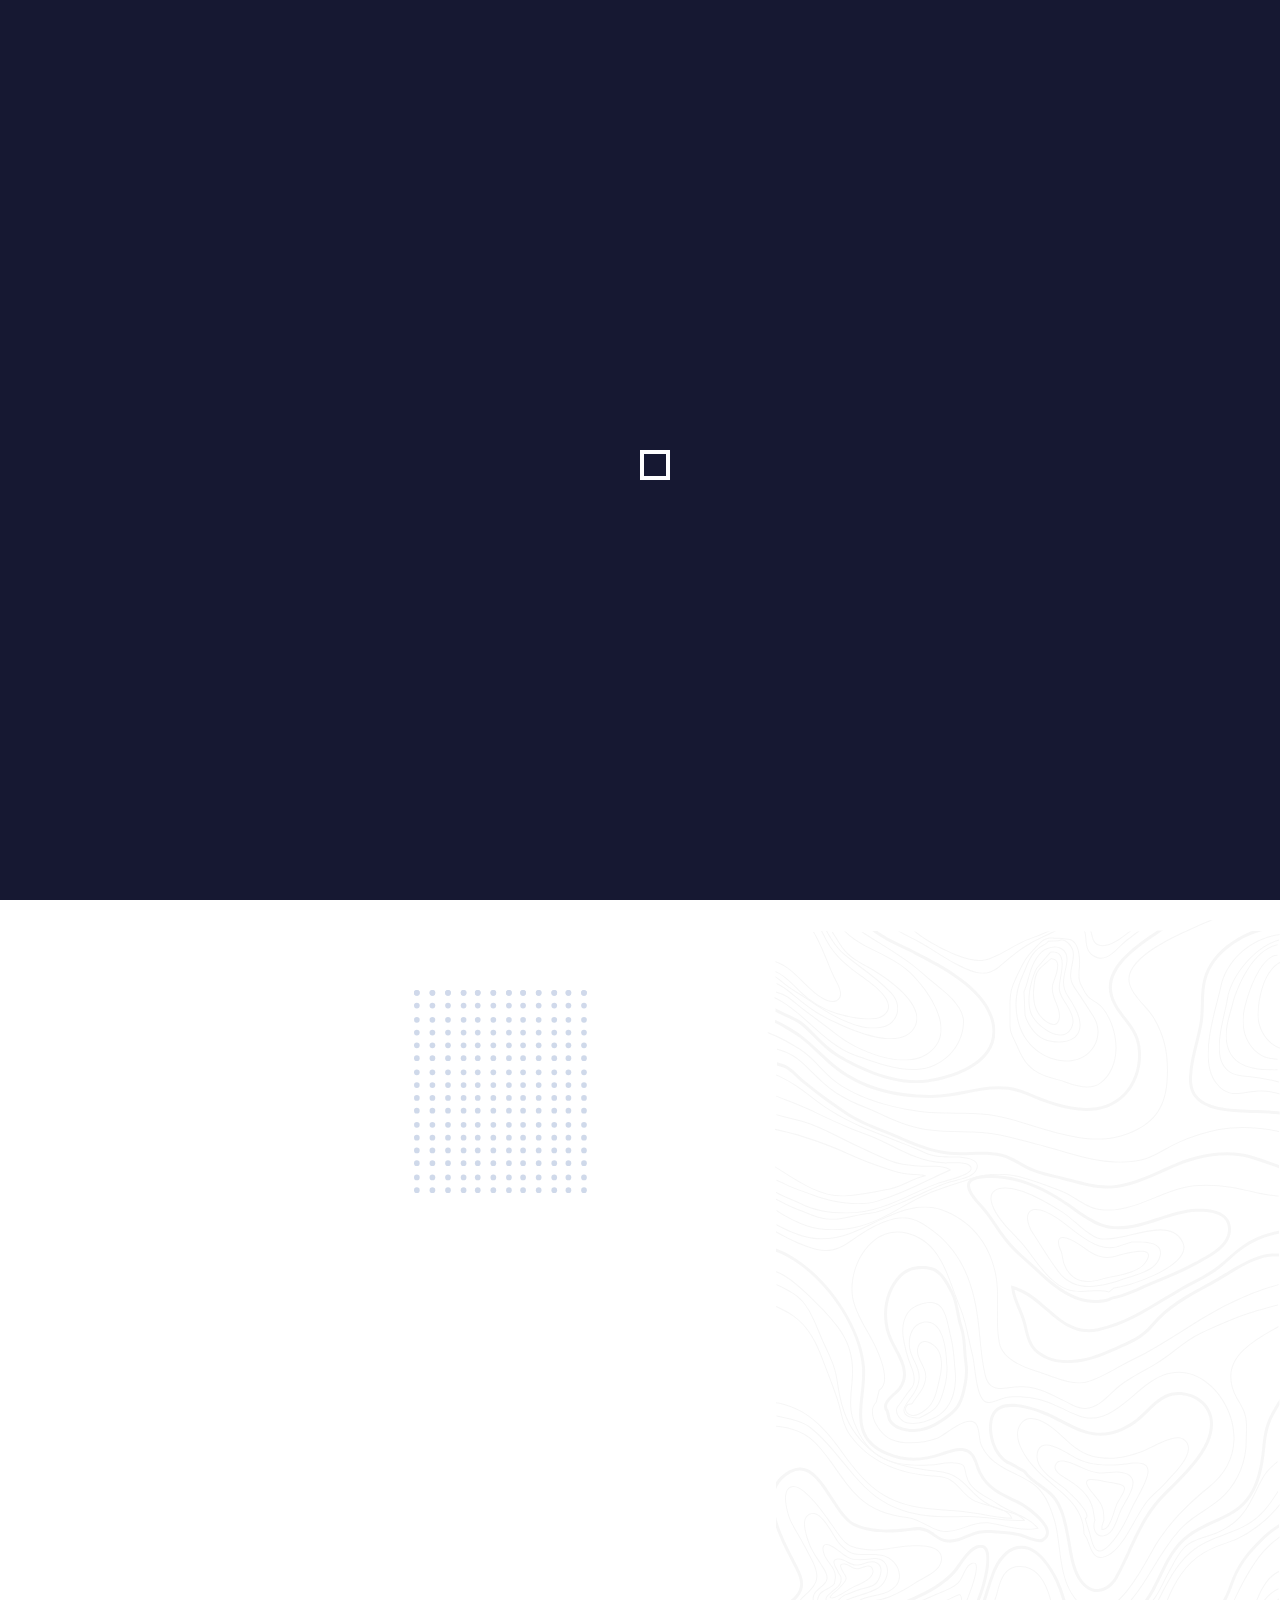
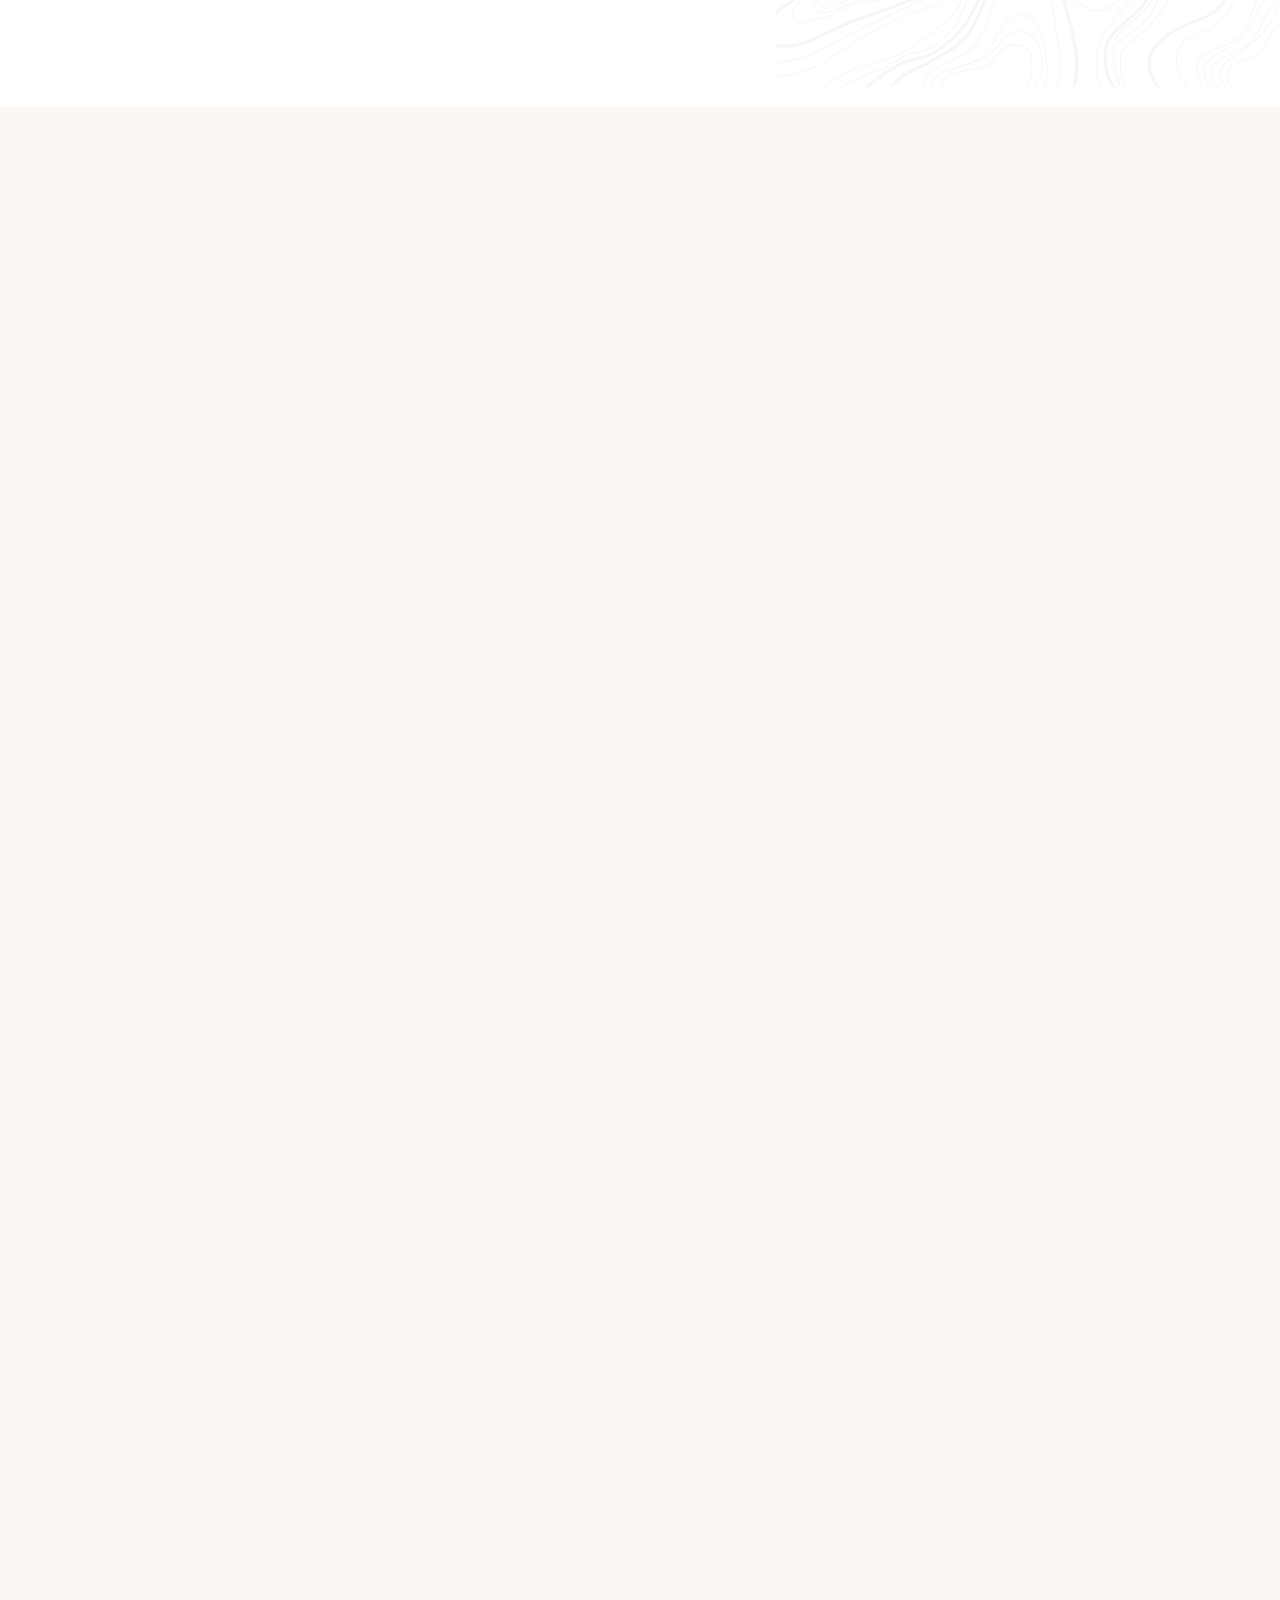
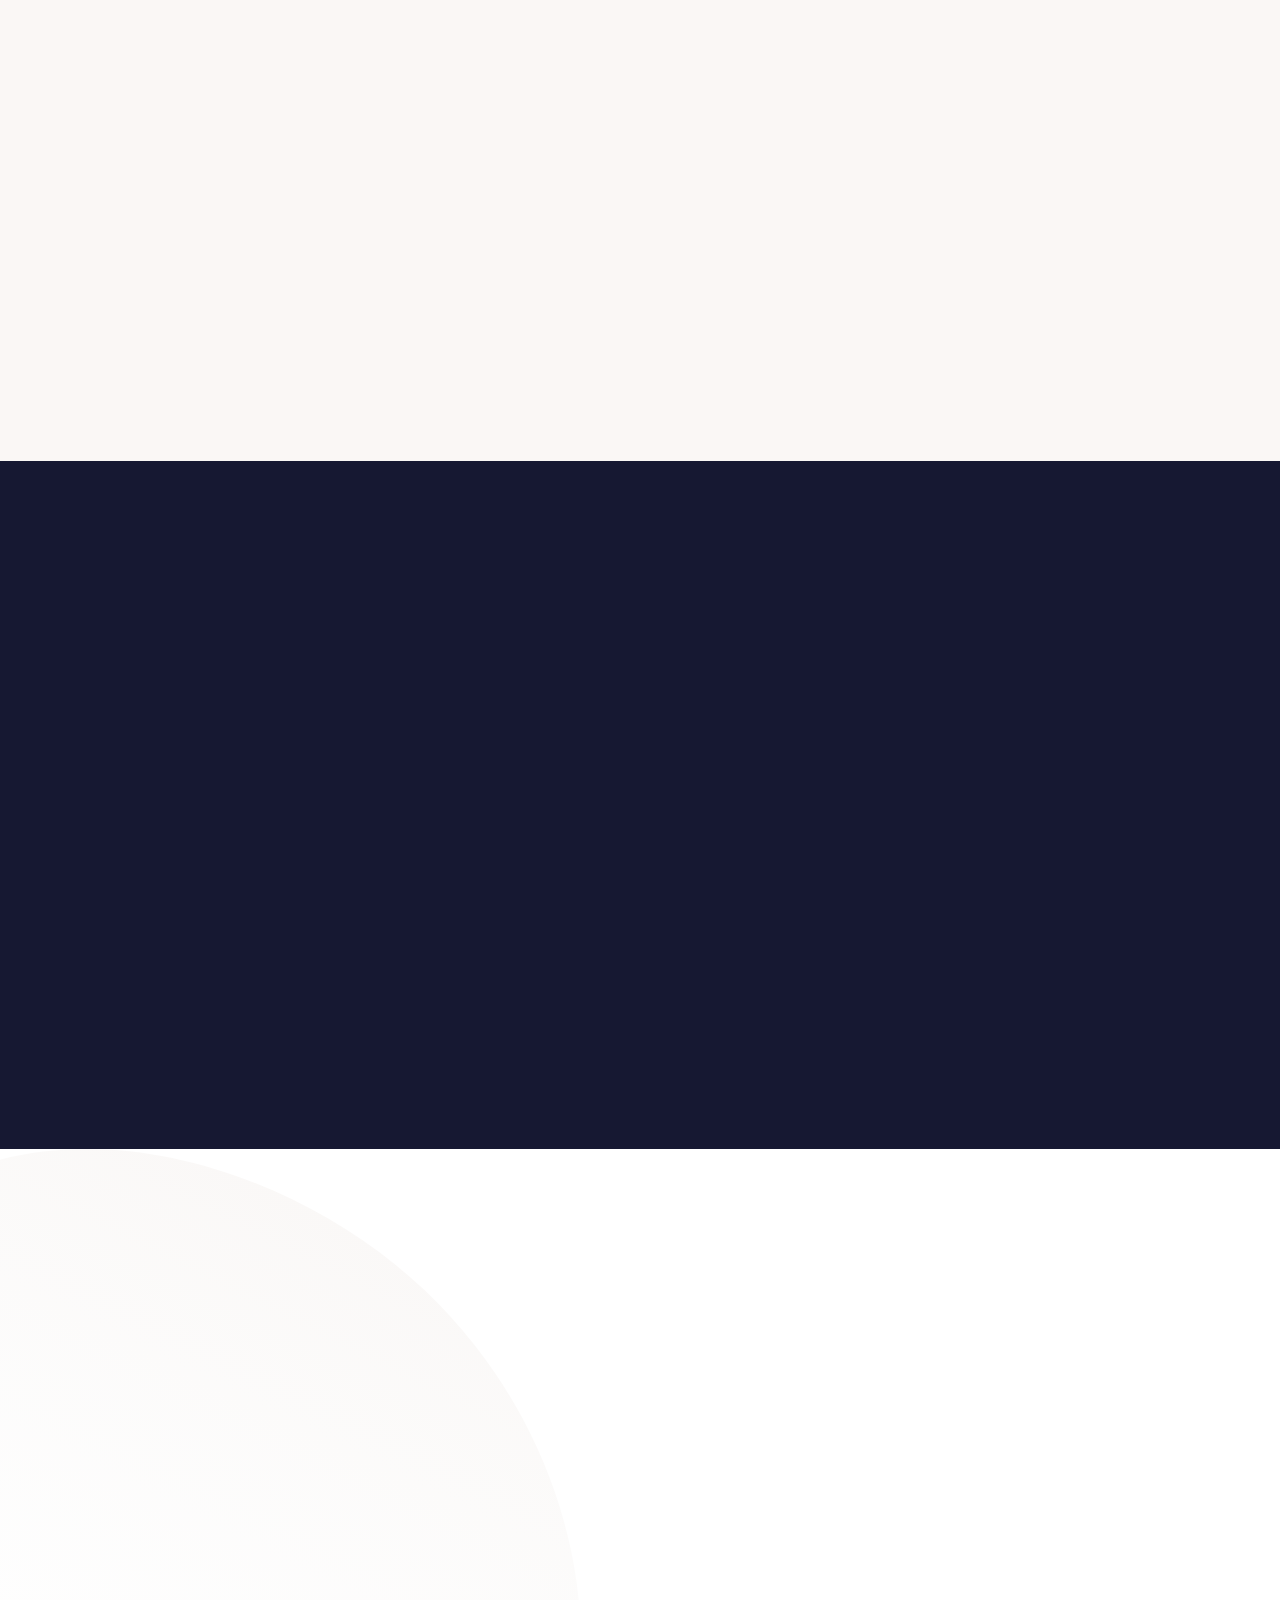
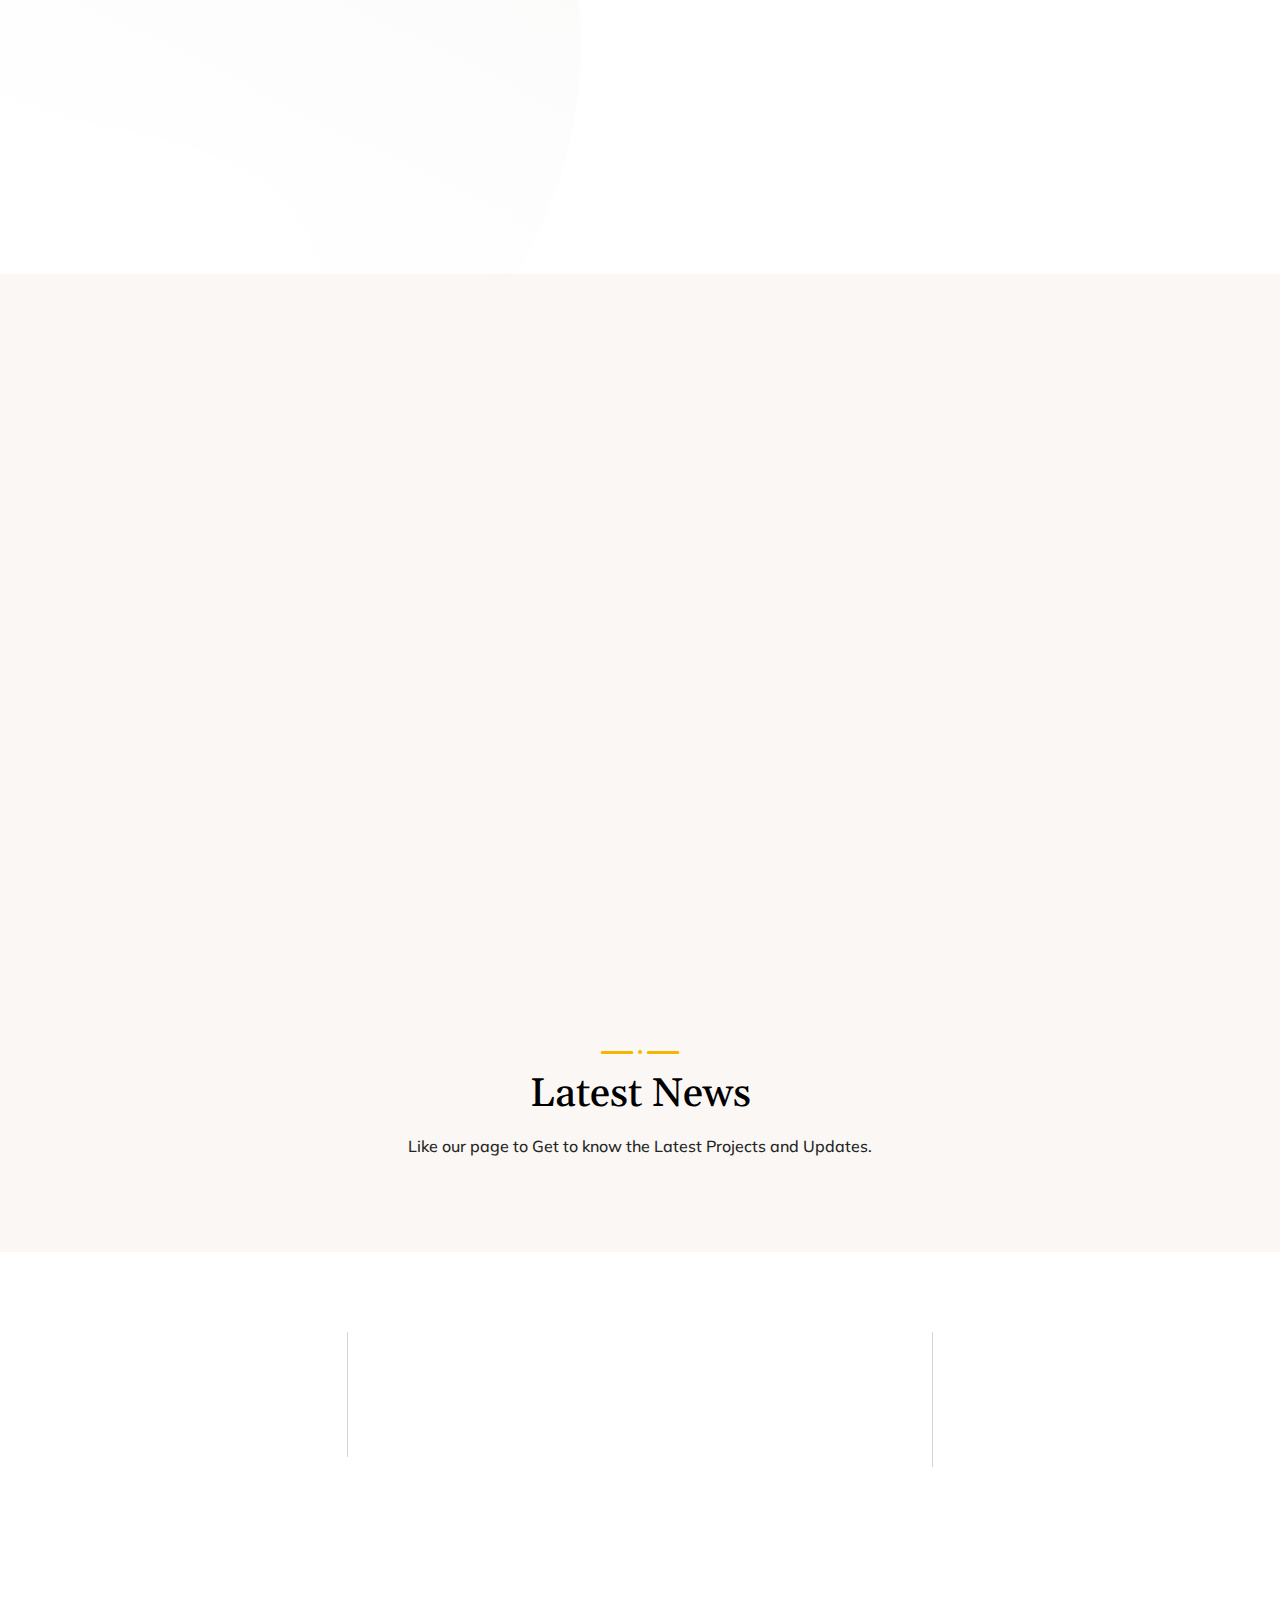
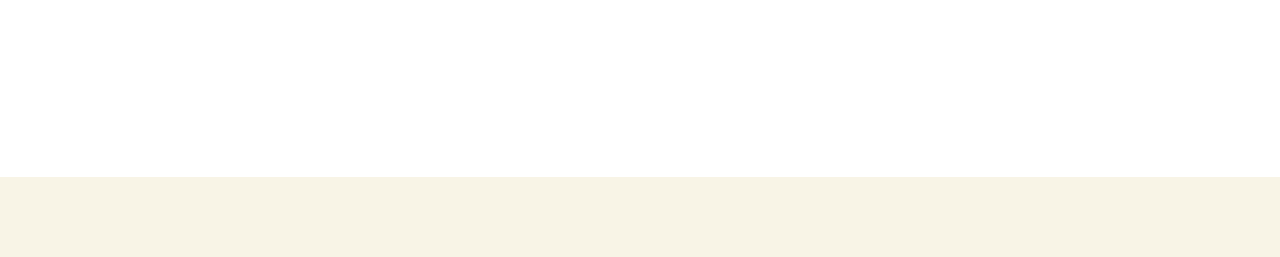
<file: index.html>
<!DOCTYPE html>
<html lang="en-US" class="no-js">
<head>

<meta charset="UTF-8">
<meta http-equiv="X-UA-Compatible" content="IE=edge">

<title>Fornax Home Developers</title>
<meta name="keywords" content="fornax, home developers, design, salem developers, salem home developers, home developrs in salem, home developers in tamilnadu, civil engineers in salem.">
<meta name="description" content="Fornax Home Developers was incorporated to provide a professional and reliable additional design and technical 
resource for Facade contractors and suppliers.">
<meta name="robots" content="INDEX,FOLLOW" />
  
<meta name="title" property="og:title" content="Fornax Home Developers" />
<meta property="og:description" content="Fornax Home Developers was incorporated to provide a professional and reliable additional design and technical 
resource for Facade contractors and suppliers."/>
  
<!-- twitter  -->
<meta name="twitter:card" content="summary_large_image" />
<meta name="twitter:title" content="Fornax Home Developers" />
<meta name="twitter:description" content="Fornax Home Developers was incorporated to provide a professional and reliable additional design and technical 
resource for Facade contractors and suppliers." />
  
<link rel="canonical" href="https://fornaxhomedevelopers.in" />
<meta name="og:url" content="https://fornaxhomedevelopers.in" />


<meta name="author" content="Fornax Home Developers" />
<meta name="keywords" content="Fornax Home Developers">

<meta name="theme-color" content="#03a973">
<!-- Windows Phone --> 
<meta name="msapplication-navbutton-color" content="#03a973">

  <!-- iOS Safari --> 
  <meta name="apple-mobile-web-app-capable" content="yes">
  <meta name="apple-mobile-web-app-status-bar-style" content="#03a973">
  
<!-- Mobile view -->
<meta name="viewport" content="width=device-width, initial-scale=1.0">

<!-- Favicon --> 
<link href="images/fav.png" rel="shortcut icon" type="image/x-icon">

<!-- framework-css  -->
<link rel="stylesheet" type="text/css" href="css/framework.css">

<!-- app-css-->
<link rel="stylesheet" href="css/master.css" type="text/css">

<!-- muli-fonts -->
<link href="https://fonts.googleapis.com/css?family=Muli:400,500,600,700,800&display=swap" rel="stylesheet">
<link href="https://fonts.googleapis.com/css?family=Gelasio&display=swap" rel="stylesheet">


<!-- HTML5 shim and Respond.js IE8 support of HTML5 elements and media queries -->
<!--[if lt IE 9]>
  <script  src="js/html5shiv.js"></script>
  <script src="js/respond.min.js"></script>
<![endif]-->

<!-- Global site tag (gtag.js) - Google Analytics -->
<script async src="https://www.googletagmanager.com/gtag/js?id=G-28TQEY0RYW"></script>
<script>
  window.dataLayer = window.dataLayer || [];
  function gtag(){dataLayer.push(arguments);}
  gtag('js', new Date());

  gtag('config', 'G-28TQEY0RYW');
</script>
<!-- Google Tag Manager -->
<script>(function(w,d,s,l,i){w[l]=w[l]||[];w[l].push({'gtm.start':
new Date().getTime(),event:'gtm.js'});var f=d.getElementsByTagName(s)[0],
j=d.createElement(s),dl=l!='dataLayer'?'&l='+l:'';j.async=true;j.src=
'https://www.googletagmanager.com/gtm.js?id='+i+dl;f.parentNode.insertBefore(j,f);
})(window,document,'script','dataLayer','GTM-KT8BSM6');</script>
<!-- End Google Tag Manager -->

</head>
<body data-spy="scroll" data-target=".navbar" data-offset="50" id="body1">


  <!-- preloader -->
  <div id="overlayer"></div>
  <span class="loader">
    <span class="loader-inner"></span>
  </span>
  <!--header-section--> 
  <div class="header-section pin-style"> 
    <div class="container">              
      <nav class="navbar navbar-default">
        <!-- Brand and toggle get grouped for better mobile display -->
        <div class="navbar-header ">
          <div id="nav-icon2" data-toggle="collapse" data-target="#bs-example-navbar-collapse-1" class="visible-xs" onclick="navopen()">
            <span></span>
            <span></span>
            <span></span>
            <span></span>
            <span></span>
            <span></span>
          </div>

            <a class="navbar-brand1" href="index.html">
              <img src="images/logo.png" alt="Fornax Home Developers" class="normal-header">
              <img src="images/logo.png" class="stikey-header" alt="Fornax logo">
            </a>
        </div>

        <!-- Collect the nav links, forms, and other content for toggling -->
        <div class="collapse navbar-collapse" id="bs-example-navbar-collapse-1">
          <ul class="nav navbar-nav navbar-right">
            <li><a href="#banner" onclick="document.getElementById('nav-icon2').click()" class="nav1" >Home</a></li>
            <li><a href="#whowe" onclick="document.getElementById('nav-icon2').click()" class="nav1" class="nav2">About Us</a></li>
            <li><a href="projects.html" onclick="document.getElementById('nav-icon2').click()" class="nav1" class="nav2">Projects</a></li>

            <li><a href="#whatwe" onclick="document.getElementById('nav-icon2').click()" class="nav1" class="nav3">Services</a></li>
            <li><a href="#works" onclick="document.getElementById('nav-icon2').click()" class="nav1" class="nav4">How We Work</a></li>
            <li><a href="#choose" onclick="document.getElementById('nav-icon2').click()" class="nav1" class="nav5">Why Choose Us</a></li>
            <li><a href="#contact" onclick="document.getElementById('nav-icon2').click()" class="nav1" class="nav5">Contact Us</a></li>
          </ul>
        </div>
        <!-- /.navbar-collapse -->
      </nav>
    </div>
  </div>
  <!--header-section-end-->

  <section class="banner" id="banner">
    <div class="container">
      <div class="row">
        <div class="col-md-12 col-sm-12 col-xs-12 index-value">
          <h1><span>DESIGN... BUILED... LIVE..,</span><br> in Fornax home developers</h1>
          <h3>"We're in it for the greater good"</h3>
          <p>Our goal is to design places that make a positive difference in the world.<br>
             That’s why people are at the heart of<br> everything
           <span> we do.</span>
          </p>
          <!-- <a href="#footer" class="btn">Contact us <img src="images/right.svg" class="img-responsive" alt="" /></a> -->
        </div>
      </div>
    </div>
    <div id="myCarousel" class="carousel slide" data-ride="carousel" data-interval="3000">
      <!-- Indicators -->
      <ol class="carousel-indicators">
        <li data-target="#myCarousel" data-slide-to="0" class="active"></li>
        <li data-target="#myCarousel" data-slide-to="1"></li>
        <li data-target="#myCarousel" data-slide-to="2"></li>
      </ol>
  
      <!-- Wrapper for slides -->
      <div class="carousel-inner">
        <div class="item active">
          <img src="images/banner-1.png" alt="Fornax Home Developers" class="img-responsive">
        </div>
  
        <div class="item">
          <img src="images/banner-2.png" alt="Fornax Home Developers" class="img-responsive">
        </div>
      
        <div class="item">
          <img src="images/banner-3.png" alt="Fornax Home Developers" class="img-responsive">
        </div>
      </div>
  
      <!-- Left and right controls -->
      <a class="left carousel-control" href="#myCarousel" data-slide="prev">
        <!-- <span class="glyphicon glyphicon-chevron-left"></span> -->
        <span class="sr-only">Previous</span>
      </a>
      <a class="right carousel-control" href="#myCarousel" data-slide="next">
        <!-- <span class="glyphicon glyphicon-chevron-right"></span> -->
        <span class="sr-only">Next</span>
      </a>
    </div>
  </section>
  <div class="clearfix"></div>


  <section class="whowe sec-padding" id="whowe">
    <div class="container">
      <div class="row">
        <div class="col-md-offset-1 col-md-5 col-sm-6 col-xs-12">
          <div class="img-box">
            <img src="images/whowe.png" class="js-tilt img-responsive banner-img" alt="Fornax Home Developers" />
            <div class="box-sec">
              <h3>We Strive for better<br> and more distinctive<br> solutions that meet<br> our customers.
              </h3>
            </div>
          </div>
        </div>
        <div class="col-md-6 col-sm-6 col-xs-12 mobile-space" >
          <div class="line-img"><img src="images/line.svg" alt="Fornax Home Developers"></div>
          <h2 class="heading">Who We are</h2>
          <p class="one-p">We deliver a comprehensive range of
             <b>DESIGN</b> and <b>BUILDING CONSTRUCTION</b> services. Our design solutions epitomize value and 
             performance from concept design to implementation and renovation. Our approach is 
             based on ingenuity and innovation offering the customer more for less.<br>
           </p>
          <p class="one-p">Our experienced team can assist in all elements of the design from tender support to full design management and detailing.
          </p>
          <p class="one-p">FORNAX home developers differentiate itself as much by its distinctive and enduring culture as by the quality and breadth of its professional service and the originality, creativity and achievability of its solutions. These are informed by our core values.
          </p>
          <p class="one-p">FORNAX home developers were incorporated to provide a professional and reliable additional design and technical resource for Civil & Building contractors and suppliers.</p>
          <!-- <a href="about.html" class="btn">View More <img src="images/right.svg" class="img-responsive" alt="Fornax Home Developers" /></a> -->
        </div>
      </div>
    </div>
    <div class="bg-text hidden-xs">
      <h5>About Us</h5>
    </div>
  </section>


  <section class="mission sec-padding" id="mission">
    <div class="container">
      <div class="row">
        <div class="col-md-12 col-sm-12 col-xs-12" >
          <div class="col-md-offset-4 col-sm-offset-4 col-md-6 col-sm-7 col-xs-12">
            <div class="mission-box mission-box-one js-tilt1">
              <img src="images/mission.png"  class=" img-responsive mission-one" alt="Fornax Home Developers" />
              <div class="mission-content"> 
                <h2 class="heading">Mission statement</h2>
                <p class="description">
                  We deliver the best solutions, the best services the best support and are
                  consistently aligned with our commitment for a customer-focused
                  organization. We conduct business with the highest degree of integrity,
                  ethics and transparency. <br>
                  We are intended to be passionate on solutions and services that provide all
                  our partners (customers, employees, shareholders and communities) with 
                  real and enduring value and according to customer needs and changes.
                </p>  
              </div>
            </div>
          </div>
          
        </div>

        <div class="col-md-12 col-sm-12 col-xs-12" >
          <div class="col-md-offset-2 col-sm-offset-0 col-md-6 col-sm-7 col-xs-12">
            <div class="mission-box mission-box-two js-tilt2">
              <img src="images/mission1.png" class=" img-responsive mission-two" alt="Fornax Home Developers" />
              <div class="mission-content"> 
                <h2 class="heading heading1">Vision statement</h2>
                <p class="description">
                  To design our MBS (Modular Buildings System under development) that can rotate, move, and withstand all-natural calamities like earthquakes, floods, hurricanes, Tsunamis, etc.
                </p>  
                <p class="description">To become a Globally preferred Architect and Interior Designing firm in terms of architecture, interior designs, and structural designs.</p>
                <p class="description">To make modern plush business class designs and luxury affordable by the middle-class strata of society.</p>
              </div>
            </div>
          </div>
        </div>

      </div>
    </div>
    <div class="bg-img bgimg1 hidden-xs">
      <img src="images/bg-img1.svg" class="" />
    </div>
    <div class="bg-img bgimg2 hidden-xs">
      <img src="images/bg-img2.svg" class="" />
    </div>
    <div class="bg-text bg-text1 hidden-xs">
      <h5>Mission Statement</h5>
    </div>
    <div class="bg-text bg-text2 hidden-xs">
      <h5>Vision Statement</h5>
    </div>
  </section>


  <section class="whatwe sec-padding" id="whatwe">
    <div class="container">
      <div class="row">
        <div class="col-md-12 col-sm-12 col-xs-12" >
          <div class="text-center"><img src="images/line.svg" alt="Fornax Home Developers"></div>
          <h2 class="heading">What We do</h2>
          <p class="description">We provide Quick Assistance Design and Construction to our clients wherein we assist <br>
            at any given point of time and from the middle of the project till completion.</p>

          <div class="col-md-3 col-sm-6 col-xs-12">
              <div class="we-box we-box1 btn10">
                <p>Building Construction Services</p>
              </div>
          </div>
          <div class="col-md-3 col-sm-6 col-xs-12">
            <div class="we-box we-box2 btn10">
              <p>Scheme Drawing</p>
            </div>
          </div>
          <div class="col-md-3 col-sm-6 col-xs-12">
            <div class="we-box we-box3 btn10">
              <p>Approval Drawing</p>
            </div>
          </div> 
          <div class="col-md-3 col-sm-6 col-xs-12">
            <div class="we-box we-box4 btn10">
              <p>Estimate</p>
            </div>
          </div>
          <div class="col-md-3 col-sm-6 col-xs-12">
            <div class="we-box we-box5 btn10">
              <p>Structural Drawing</p>
            </div>
          </div>
          <div class="col-md-3 col-sm-6 col-xs-12">
            <div class="we-box we-box6 btn10">
              <p>3D Elevation</p>
            </div>
          </div>
          <div class="col-md-3 col-sm-6 col-xs-12">
            <div class="we-box we-box7 btn10">
              <p>Interior Design</p>
            </div>
          </div>
          <div class="col-md-3 col-sm-6 col-xs-12">
            <div class="we-box we-box8 btn10">
              <p>Quality Of Management</p>
            </div>
          </div>
          <div class="col-md-3 col-sm-6 col-xs-12">
            <div class="we-box we-box9 btn10">
              <p>Prepartion Of BOQ</p>
            </div>
          </div>
          <div class="col-md-3 col-sm-6 col-xs-12">
            <div class="we-box we-box9 btn10">
              <p>General Consulting</p>
            </div>
          </div>
          <div class="col-md-3 col-sm-6 col-xs-12">
            <div class="we-box we-box9 btn10">
              <p>Renovation Of Building</p>
            </div>
          </div>
          <div class="col-md-3 col-sm-6 col-xs-12">
            <div class="we-box we-box9 btn10">
              <p>Project Closer Report</p>
            </div>
          </div>

        </div>
      </div>
    </div>
    <div class="bg-text hidden-xs">
      <h5>What We do</h5>
    </div>
  </section>


  <!-- <section class="sec-padding gallery" id="gallery">
    <div class="container">
      <div class="row">

        <h2 class="heading">Gallery</h2>
        <div class="col-md-12">
          <div id="myCarousel1" class="carousel slide" data-ride="carousel" data-interval="3000">
           
            <ol class="carousel-indicators">
              <li data-target="#myCarousel1" data-slide-to="0"></li>
              <li data-target="#myCarousel1" data-slide-to="1"></li>
              <li data-target="#myCarousel1" data-slide-to="2"></li>
              <li data-target="#myCarousel1" data-slide-to="3"></li>
              <li data-target="#myCarousel1" data-slide-to="4"></li>
              <li data-target="#myCarousel1" data-slide-to="5"></li>
              <li data-target="#myCarousel1" data-slide-to="6"></li>
              <li data-target="#myCarousel1" data-slide-to="7"></li>
            </ol>
          
         
            <div class="carousel-inner">
              <div class="item active">
                <img src="images/projects/fornax-projects-9.jpg" alt="fornax-projects" class="max-width">
              </div>
            
              <div class="item">
                <img src="images/projects/fornax-projects3.jpg" alt="fornax-projects" class="max-width">
              </div>
              <div class="item">
                <img src="images/projects/fornax-projects4.jpg" alt="fornax-projects" class="max-width">
              </div>
        
          
              <div class="item">
                <img src="images/projects/fornax-projects6.jpg" alt="fornax-projects" class="max-width">
              </div>
             
              <div class="item">
                <img src="images/projects/fornax-projects-11.jpg" alt="fornax-projects" class="max-width">
              </div>
          
              <div class="item">
                <img src="images/projects/fornax-projects-12.jpg" alt="fornax-projects" class="max-width">
              </div>
          
              <div class="item">
                <img src="images/projects/fornax-projects-13.jpg" alt="fornax-projects" class="max-width">
              </div>
              <div class="item">
                <img src="images/projects/fornax-projects-14.jpg" alt="fornax-projects" class="max-width">
              </div>
          
            </div>
          
            
            <a class="left carousel-control" data-target="#myCarousel1" data-slide="prev">

            </a>
            <a class="right carousel-control" data-target="#myCarousel1" data-slide="next">

            </a>
          </div>
        </div>
      </div>
    </div>
  </section> -->

  <section class="works sec-padding" id="works">
    <div class="container">
      <div class="row">
        <div class="col-md-12 col-sm-12 col-xs-12" >
          <div class="text-center"><img src="images/line.svg" alt="Fornax Home Developers"></div>
          <h2 class="heading">How we work</h2>
          <p class="description">
            Our engineers work as part of a design team from the concept stage, or on a specific individual basis to bring high level<br>
             technical expertise to any project.  We analyse the performance value of different facade designs considering the technical <br>
             and environmental behaviour of customised and bespoke innovative solutions.
          </p>         
        </div>

        <div class="col-md-3 col-sm-6 col-xs-12">
          <div class="work-box work-box1">
            <h4>01</h4>
            <h3>Delivery</h3>
            <ul>
              <li>As engineers we are collectively responsible for delivering and enhancing the built environment recognising its impact on our greater natural and social development.</li>
              <li>As a company we are responsible for the welfare of our  clients.</li>
            </ul>
          </div>
        </div>

        <div class="col-md-3 col-sm-6 col-xs-12">
          <div class="work-box work-box2">
            <h4>02</h4>
            <h3>Transparency</h3>
            <ul>
              <li>Being open and honest with our clients, means we build mutual trust and respect in our relationships.</li>
              <li>Transparency generates a sense of pride in our profession and an evident passion to achieve.</li>
            </ul>
          </div>
        </div>

        <div class="col-md-3 col-sm-6 col-xs-12">
          <div class="work-box work-box3">
            <h4>03</h4>
            <h3>Proffesional Approach</h3>
            <ul>
              <li>We have professional approach in  delivering  high quality engineering design from concept through to delivery and nurture professional excellence in the business.</li>
            </ul>
          </div>
        </div>

        <div class="col-md-3 col-sm-6 col-xs-12">
          <div class="work-box work-box4">
            <h4>04</h4>
            <h3>Entrepreneurial</h3>
            <ul>
              <li>We are committed towards a strong professional approach which grows the business and enables to create more opportunities.</li>
              <li>We adopt in new areas of the business that react to changes and demands.</li>
            </ul>
          </div>
        </div>
        <div class="clearfix"></div>
        <div class="circle1 hidden-xs">
          <img src="images/path.svg" class="" alt="Fornax Home Developers" />
        </div>
        <div class="circle2 hidden-xs">
          <img src="images/path1.svg" class="" alt="Fornax Home Developers" />
        </div>
      </div>
    </div>
  </section>


  <section class="choose sec-padding" id="choose">
    <div class="container">
      <div class="row">
        <div class="col-md-12 col-sm-12 col-xs-12" >
          <div class="text-center"><img src="images/line.svg" alt="Fornax Home Developers"></div>
          <h2 class="heading">Why Choose Us</h2>
          <p class="description">Our in house design team are readily available for clients for QADS. Our work policy assures client<br>
             satisfaction and on time delivery of work. </p>         
        </div>


        <div class="col-md-3 col-sm-6 col-xs-12">
          <div class="choose-box choose-box1">
            <span>
              <img src="images/project3.svg" class="img-responsive" alt="Fornax Home Developers" />
              <h3>Responsibility</h3>
              <p>We ensure that all work carried out and recommendations put forward adhered
              </p>
            </span>
          </div>
        </div>

        <div class="col-md-3 col-sm-6 col-xs-12">
          <div class="choose-box choose-box2">
            <span>
              <img src="images/project2.svg" class="img-responsive" alt="Fornax Home Developers" />
              <h3>Client Satisfaction</h3>
              <p>Total satisfaction provided to
                our clients
              </p>
            </span>
          </div>
        </div>

        <div class="col-md-3 col-sm-6 col-xs-12">
          <div class="choose-box choose-box3">
            <span>
              <img src="images/project1.svg" class="img-responsive" alt="Fornax Home Developers" />
              <h3>Openness</h3>
              <p>We communicate openly and accurately. We provide reliable and relevant information on our activities in a timely and regular manner.
              </p>
            </span>
          </div>
        </div>

        <div class="col-md-3 col-sm-6 col-xs-12">
          <div class="choose-box choose-box3">
            <span>
              <img src="images/project4.svg" class="img-responsive" alt="Fornax Home Developers" />
              <h3>Pricing</h3>
              <p>Cost is important, especially on large projects where cost can easily spiral out of control.
              </p>
            </span>
          </div>
        </div>
        
      </div>
    </div>
    <div class="bg-text hidden-xs">
      <h5>Why Choose Us</h5>
    </div>
  </section>


  <section class="choose sec-padding">
    <div class="container">
      <div class="row">
        <div class="col-12">
          <div class="text-center"><img src="images/line.svg" alt="Fornax Home Developers"></div>
          <h2 class="heading">Latest News</h2>
          <p class="description mb-5">Like our page to Get to know the Latest Projects and Updates.</p>

          <div class="pt-5" style="height: 20px;"></div>
          <script src="https://apps.elfsight.com/p/platform.js" defer></script>
            <div class="elfsight-app-fd988217-9011-4a7d-b206-636afedbd9c2"></div>
<!--           <div data-name="onstipe" class="wbctA" style="width:100%;height:100%;overflow:hidden;"><script defer src="https://onstipe.com/web/js/webembed.js" type="text/javascript"></script><div class="wbctB" data-val="ntg60"></div></div> -->
        </div>
      </div>
    </div>
  </section>


  <footer class="footer sec-padding" id="contact">
    <div class="container">
      <div class="row">
        <div class="col-md-3 col-sm-6 col-xs-12 line">
          <h2 class="address">Office address</h2>
          <p>Fornax Home Developers<br>
           Opposite the HP Petrol bunk, Near Tharamangalam Bus Stand,<br> Tharamanagalam, Salem - 636502.
          </p>
          <!-- <a href="https://www.google.com/maps/place/12%C2%B055'42.0%22N+77%C2%B033'45.0%22E/@12.9283396,77.5603131,17z/data=!3m1!4b1!4m5!3m4!1s0x0:0x0!8m2!3d12.9283396!4d77.5625018?hl=en" class="map" target="_blank">View on map</a> -->
        </div>
        <div class="col-md-6 col-sm-6 col-xs-12 line">
          <ul class="list-unstyled reach-us">
            <li>For any queries on QADS you can reach us on <a href="mailto:info.fornaxhd@gmail.com">info.fornaxhd@gmail.com</a></li>
            <li>Do you wish to join our company, send your resume to <a href="mailto:info.fornaxhd@gmail.com">info.fornaxhd@gmail.com</a></li>
            <li>Phone number: <a href="tel:+919655483868">+91 9655483868,</a><a href="tel:+916374732071">+91 6374732071</a></li>
          </ul>
        </div>
        <div class="col-md-3 col-sm-12 col-xs-12 social-left">
          <h2 class="follow">Follow us on</h2>
          <ul class="list-unstyled social">
            <li><a href="https://www.facebook.com/ashokravi.20/" target="_blank"><i class="fa fa-facebook-official" aria-hidden="true"></i></a></li>
            <li><a href="https://in.pinterest.com/erashokhs/_saved/" target="_blank"><i class="fa fa-pinterest-square" aria-hidden="true"></i></a></li>
            <li><a href="#"><i class="fa fa-linkedin-square" aria-hidden="true"></i></a></li>
            <li><a href="https://www.instagram.com/fornax_home_developers/" target="_blank"><i class="fa fa-instagram" aria-hidden="true"></i></a></li>
          </ul>
        </div>   
      </div>
    </div>
    <img src="images/footer-bg.svg" alt="Fornax Home Developers" class="footer-bg img-responsive" />
  </footer>


  <section class="copyright">
    <div class="container">
      <div class="row">
        <div class="col-md-12 col-sm-12 col-xs-12" >
         
          <p>&copy; 2022 Fornax Home Developers. All rights reserved.</p>
          <h6 style="float: left; color:#fff;">Developed by: 
            <a style="color: #e4cc06;font-weight: 700;" href="https://sankarsans.github.io" target="_blank">Sankar S</a>
          </h6>
         </div>
      </div>
    </div>
  </section>

 

  <!-- Scripts --> 
  <script src="js/vendor.js"></script> 
  <script src="js/component.js"></script> 
  <script src="js/animate.js" ></script>

  <!--Start of Tawk.to Script-->
<script type="text/javascript">
  var Tawk_API=Tawk_API||{}, Tawk_LoadStart=new Date();
  (function(){
  var s1=document.createElement("script"),s0=document.getElementsByTagName("script")[0];
  s1.async=true;
  s1.src='https://embed.tawk.to/6072a248f7ce182709392a8a/1f2vsjs05';
  s1.charset='UTF-8';
  s1.setAttribute('crossorigin','*');
  s0.parentNode.insertBefore(s1,s0);
  })();
  </script>
  <!--End of Tawk.to Script-->

  <script>
    $('.navbar-collapse a').click(function (e) {
      $('.navbar-collapse').collapse('toggle');
    });
  </script>
  <script>
  $(document).ready(function(){
    // Add smooth scrolling to all links
    $("a").on('click', function(event) {
  
      // Make sure this.hash has a value before overriding default behavior
      if (this.hash !== "") {
        // Prevent default anchor click behavior
        event.preventDefault();
  
        // Store hash
        var hash = this.hash;
  
        // Using jQuery's animate() method to add smooth page scroll
        // The optional number (800) specifies the number of milliseconds it takes to scroll to the specified area
        $('html, body').animate({
          scrollTop: $(hash).offset().top
        }, 1500, function(){
     
          // Add hash (#) to URL when done scrolling (default click behavior)
          window.location.hash = hash;
        });
      } // End if
    });
  });
  </script>
  <script>
    $(document).ready(function(){
      $('#nav-icon1,#nav-icon2,#nav-icon3,#nav-icon4').click(function(){
        $(this).toggleClass('open');
      });
    });
  </script>
  <script>
    function navopen() {
      var element = document.getElementById("bs-example-navbar-collapse-1");
      element.classList.toggle("mystyle");
      var element = document.getElementById("body1");
      element.classList.toggle("mystyle1");
    }
  </script>
  <script>
   $("document").ready(function() {
      $(".nav1").click(function(){
        $(".navbar-collapse").addClass("style1");
      })
    });
  </script>
</body>
</html>
</file>
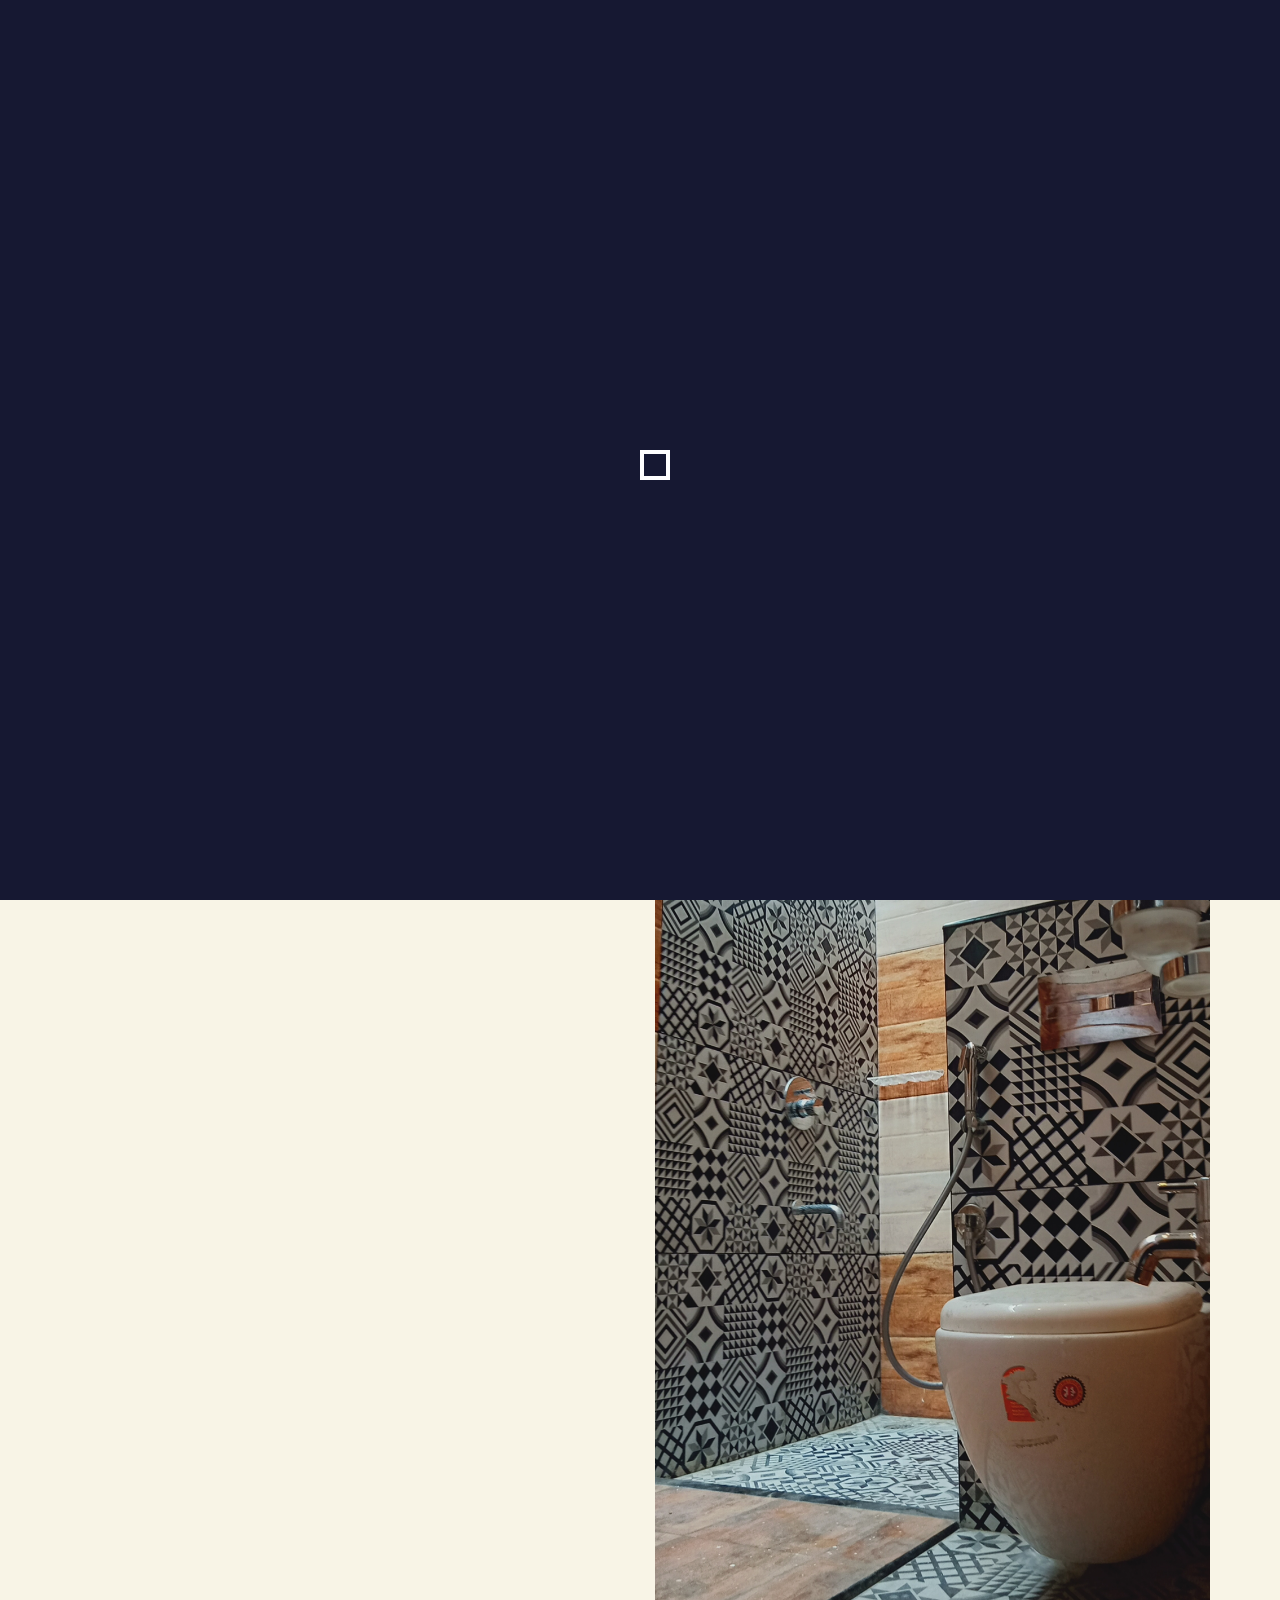
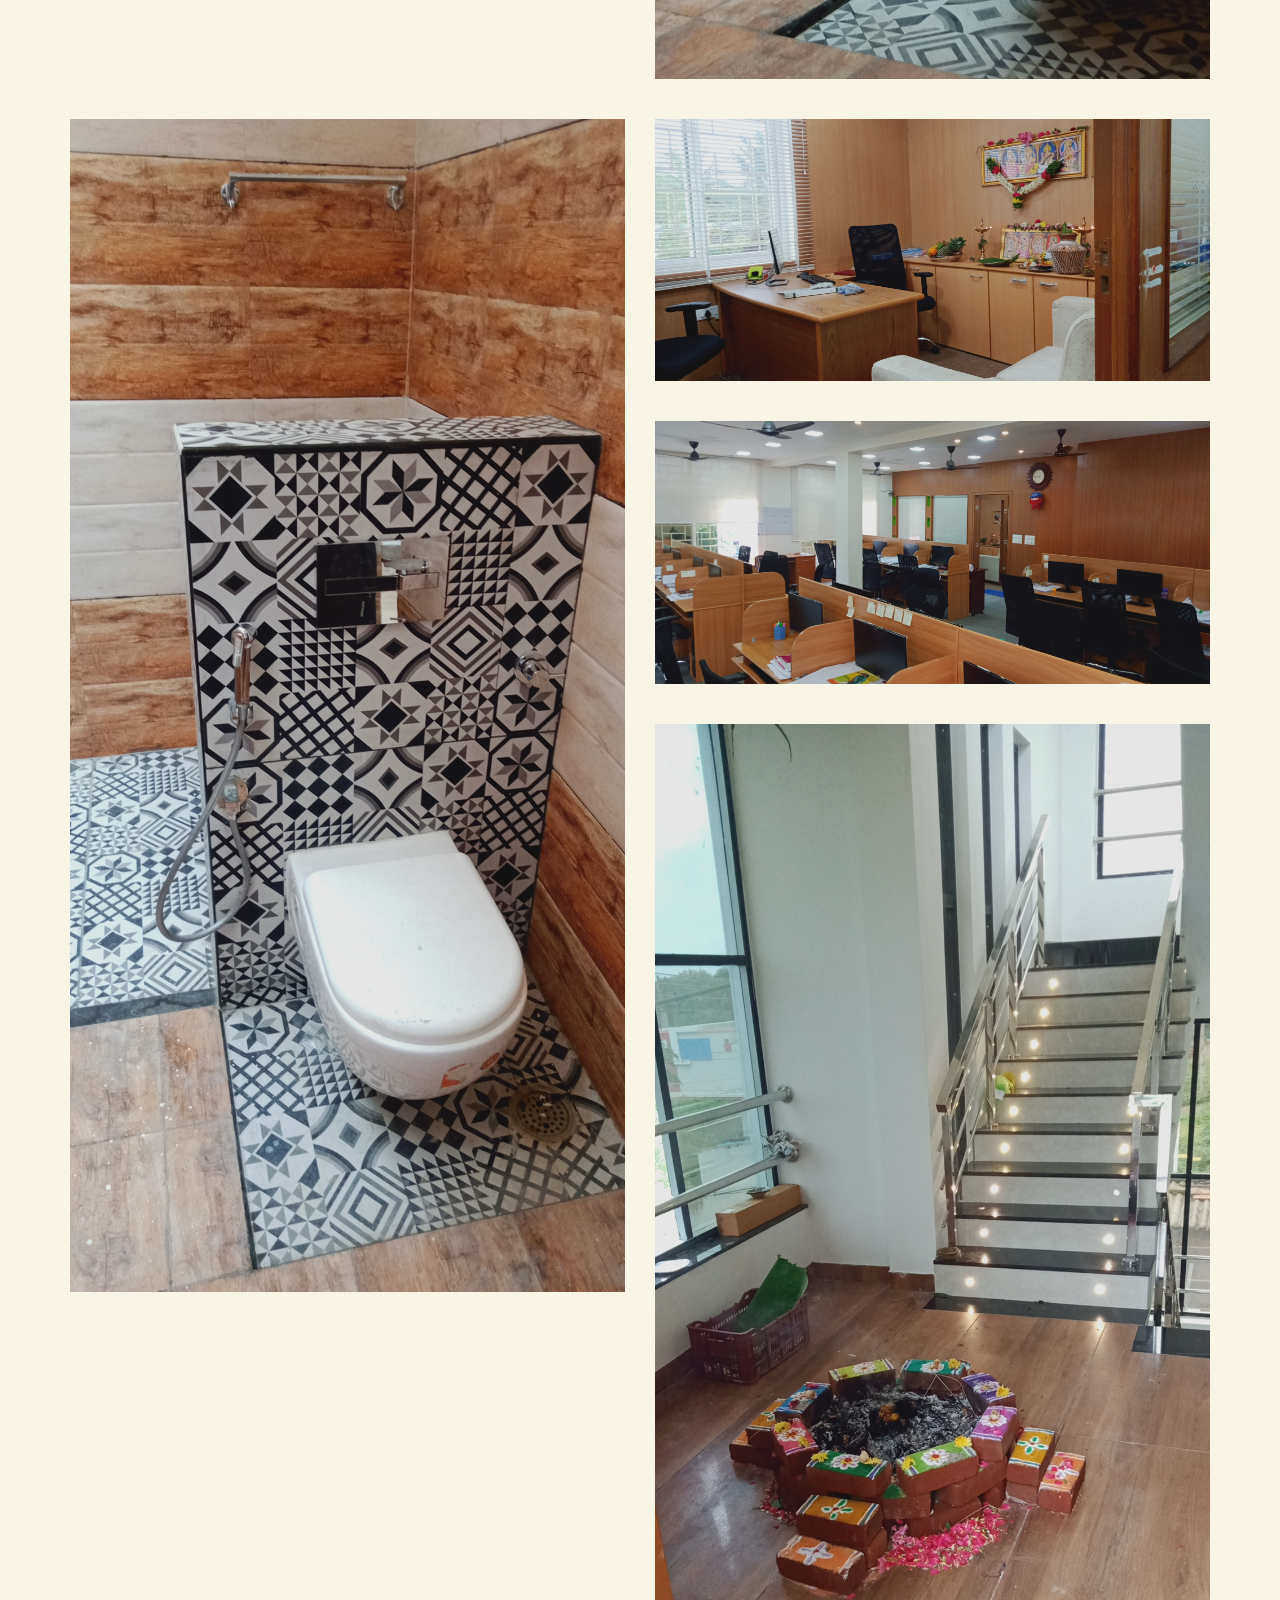
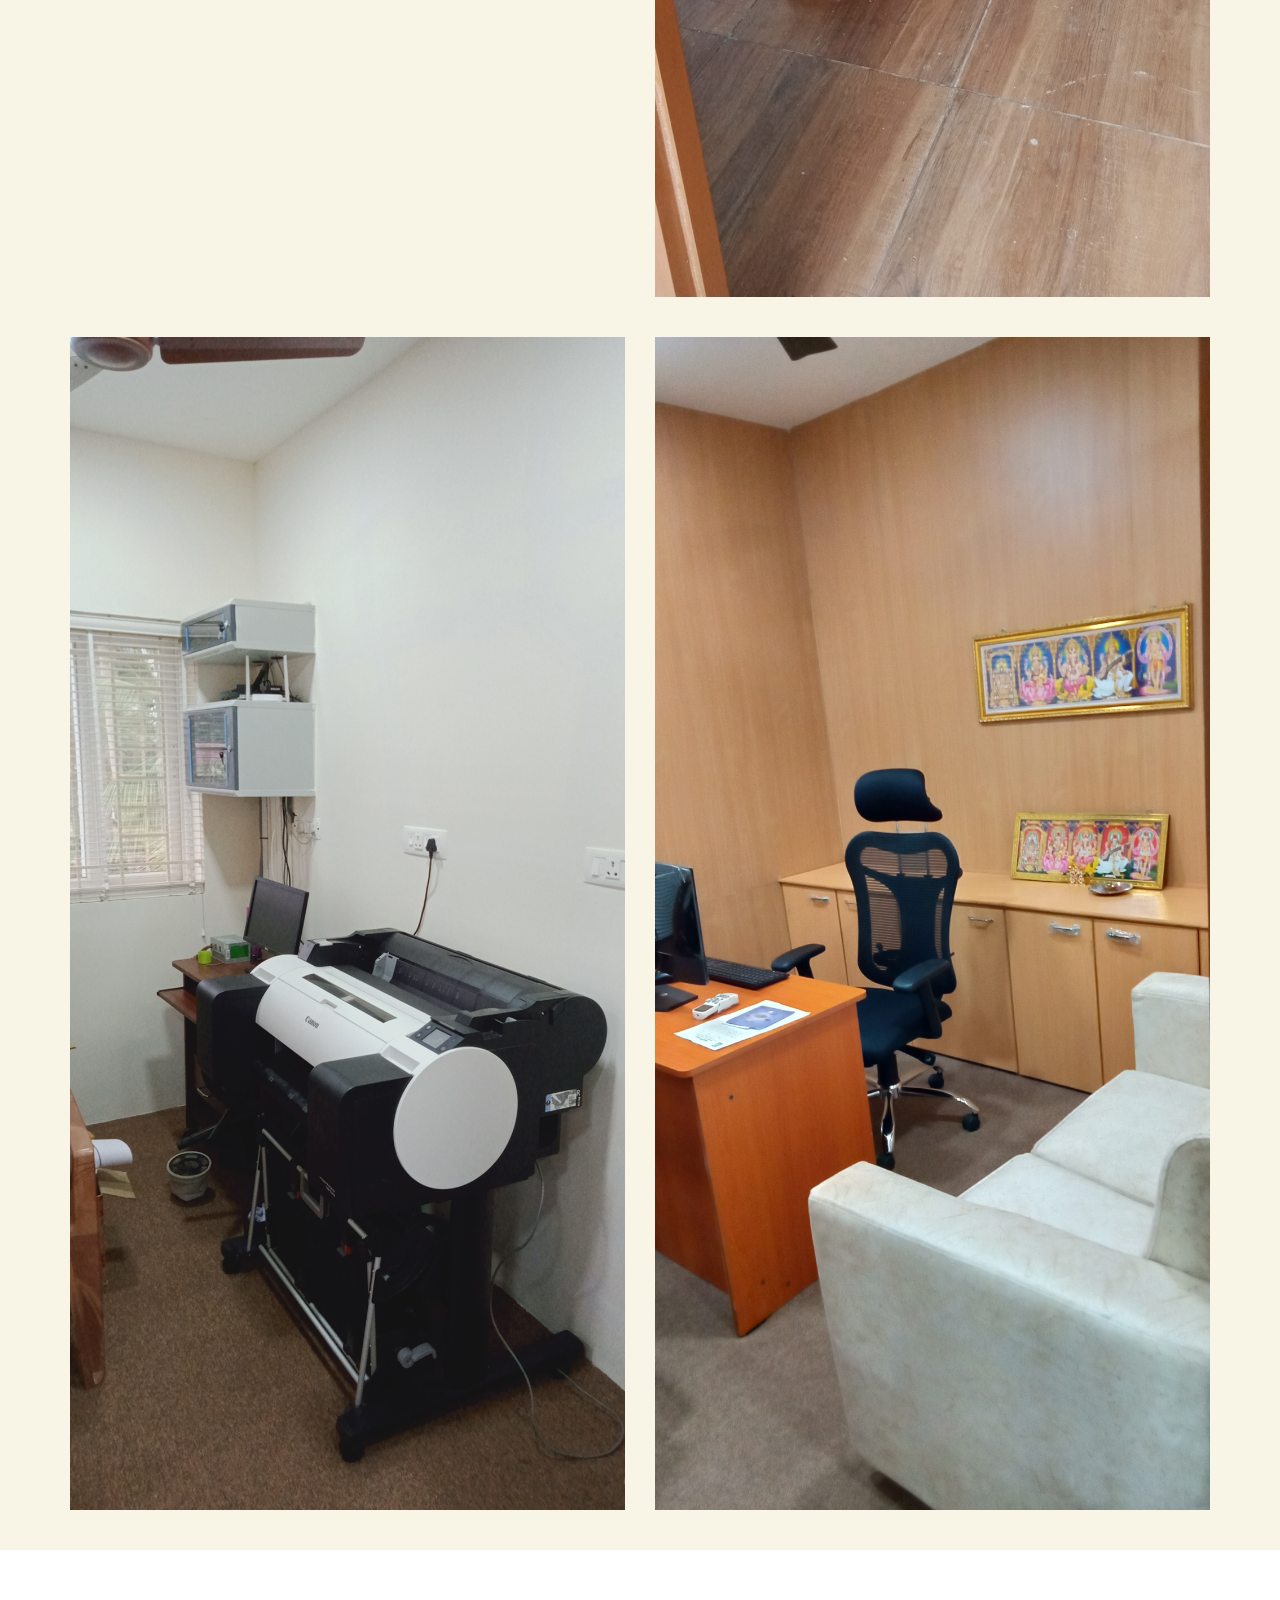
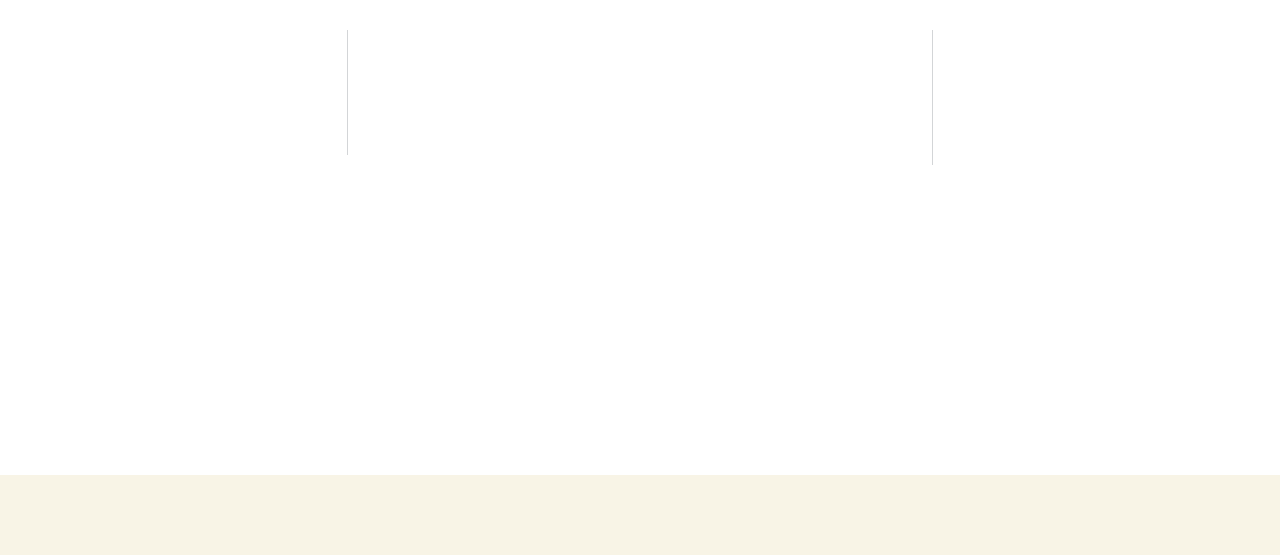
<file: commerical.html>
<!DOCTYPE html>
<html lang="en-US" class="no-js">
<head>

<meta charset="UTF-8">
<meta http-equiv="X-UA-Compatible" content="IE=edge">

<title>Fornax Home Developers</title>
<meta name="keywords" content="fornax, home developers, design, salem developers, salem home developers, home developrs in salem, home developers in tamilnadu, civil engineers in salem.">
<meta name="description" content="Fornax Home Developers was incorporated to provide a professional and reliable additional design and technical 
resource for Facade contractors and suppliers.">
<meta name="robots" content="INDEX,FOLLOW" />
  
<meta name="title" property="og:title" content="Fornax Home Developers" />
<meta property="og:description" content="Fornax Home Developers was incorporated to provide a professional and reliable additional design and technical 
resource for Facade contractors and suppliers."/>
  
<!-- twitter  -->
<meta name="twitter:card" content="summary_large_image" />
<meta name="twitter:title" content="Fornax Home Developers" />
<meta name="twitter:description" content="Fornax Home Developers was incorporated to provide a professional and reliable additional design and technical 
resource for Facade contractors and suppliers." />
  
<link rel="canonical" href="https://fornaxhomedevelopers.in" />
<meta name="og:url" content="https://fornaxhomedevelopers.in" />


<meta name="author" content="Fornax Home Developers" />
<meta name="keywords" content="Fornax Home Developers">

<meta name="theme-color" content="#03a973">
<!-- Windows Phone --> 
<meta name="msapplication-navbutton-color" content="#03a973">

  <!-- iOS Safari --> 
  <meta name="apple-mobile-web-app-capable" content="yes">
  <meta name="apple-mobile-web-app-status-bar-style" content="#03a973">
  
<!-- Mobile view -->
<meta name="viewport" content="width=device-width, initial-scale=1.0">

<!-- Favicon --> 
<link href="images/fav.png" rel="shortcut icon" type="image/x-icon">

<!-- framework-css  -->
<link rel="stylesheet" type="text/css" href="css/framework.css">

<!-- app-css-->
<link rel="stylesheet" href="css/master.css" type="text/css">

<!-- muli-fonts -->
<link href="https://fonts.googleapis.com/css?family=Muli:400,500,600,700,800&display=swap" rel="stylesheet">
<link href="https://fonts.googleapis.com/css?family=Gelasio&display=swap" rel="stylesheet">


<!-- HTML5 shim and Respond.js IE8 support of HTML5 elements and media queries -->
<!--[if lt IE 9]>
  <script  src="js/html5shiv.js"></script>
  <script src="js/respond.min.js"></script>
<![endif]-->

<!-- Global site tag (gtag.js) - Google Analytics -->
<script async src="https://www.googletagmanager.com/gtag/js?id=G-28TQEY0RYW"></script>
<script>
  window.dataLayer = window.dataLayer || [];
  function gtag(){dataLayer.push(arguments);}
  gtag('js', new Date());

  gtag('config', 'G-28TQEY0RYW');
</script>
<!-- Google Tag Manager -->
<script>(function(w,d,s,l,i){w[l]=w[l]||[];w[l].push({'gtm.start':
new Date().getTime(),event:'gtm.js'});var f=d.getElementsByTagName(s)[0],
j=d.createElement(s),dl=l!='dataLayer'?'&l='+l:'';j.async=true;j.src=
'https://www.googletagmanager.com/gtm.js?id='+i+dl;f.parentNode.insertBefore(j,f);
})(window,document,'script','dataLayer','GTM-KT8BSM6');</script>
<!-- End Google Tag Manager -->

</head>
<body data-spy="scroll" data-target=".navbar" data-offset="50" id="body1">


  <!-- preloader -->
  <div id="overlayer"></div>
  <span class="loader">
    <span class="loader-inner"></span>
  </span>
  <!--header-section--> 
  <div class="header-section pin-style"> 
    <div class="container">              
      <nav class="navbar navbar-default">
        <!-- Brand and toggle get grouped for better mobile display -->
        <div class="navbar-header ">
          <div id="nav-icon2" data-toggle="collapse" data-target="#bs-example-navbar-collapse-1" class="visible-xs" onclick="navopen()">
            <span></span>
            <span></span>
            <span></span>
            <span></span>
            <span></span>
            <span></span>
          </div>

            <a class="navbar-brand1" href="index.html">
              <img src="images/logo.png" alt="Fornax Home Developers" class="normal-header">
              <img src="images/logo.png" class="stikey-header" alt="Fornax Home Developers ">
            </a>
        </div>

        <!-- Collect the nav links, forms, and other content for toggling -->
        <div class="collapse navbar-collapse" id="bs-example-navbar-collapse-1">
          <ul class="nav navbar-nav navbar-right">
            <li><a href="index.html" onclick="document.getElementById('nav-icon2').click()" class="nav1" class="nav2">Home</a></li>
            <li><a href="index.html#whowe" onclick="document.getElementById('nav-icon2').click()" class="nav1" class="nav2">About Us</a></li>
            <li><a href="projects.html" onclick="document.getElementById('nav-icon2').click()" class="nav1">Projects</a></li>
            <li><a href="index.html#whatwe" onclick="document.getElementById('nav-icon2').click()" class="nav1" class="nav3">Services</a></li>
            <li><a href="index.html#works" onclick="document.getElementById('nav-icon2').click()" class="nav1" class="nav4">How We Work</a></li>
            <li><a href="index.html#choose" onclick="document.getElementById('nav-icon2').click()" class="nav1" class="nav5">Why Choose Us</a></li>
            <li><a href="index.html#contact" onclick="document.getElementById('nav-icon2').click()" class="nav1" class="nav5">Contact Us</a></li>
          </ul>
        </div>
        <!-- /.navbar-collapse -->
      </nav>
    </div>
  </div>
  <!--header-section-end-->


  <div class="project-list details" style="">
    <div class="container">
      <div class="row">
        <h2>IT Commercial Building</h2>
        <div class="col-md-6 col-12">
            <img src="images/projects/commercial/commercial-1.jpg" class="img-responsive" alt="">
        </div>
        <div class="col-md-6 col-12">
            <img src="images/projects/commercial/commercial-2.jpg" class="img-responsive" alt="">
        </div>
        <div class="col-md-6 col-12">
            <img src="images/projects/commercial/commercial-3.jpg" class="img-responsive" alt="">
        </div>
        <div class="col-md-6 col-12">
            <img src="images/projects/commercial/commercial-4.jpg" class="img-responsive" alt="">
        </div>
        <div class="col-md-6 col-12">
            <img src="images/projects/commercial/commercial-5.jpg" class="img-responsive" alt="">
        </div>
        <div class="col-md-6 col-12">
            <img src="images/projects/commercial/commercial-6.jpg" class="img-responsive" alt="">
        </div>
        <div class="col-md-6 col-12">
            <img src="images/projects/commercial/commercial-7.jpg" class="img-responsive" alt="">
        </div>
        <div class="col-md-6 col-12">
            <img src="images/projects/commercial/commercial-8.jpg" class="img-responsive" alt="">
        </div>
        <div class="col-md-6 col-12">
            <img src="images/projects/commercial/commercial-9.jpg" class="img-responsive" alt="">
        </div>
        <div class="col-md-6 col-12">
            <img src="images/projects/commercial/commercial-10.jpg" class="img-responsive" alt="">
        </div>
       
      </div>
    </div>
  </div>

 

  <footer class="footer sec-padding" id="contact">
    <div class="container">
      <div class="row">
        <div class="col-md-3 col-sm-6 col-xs-12 line">
          <h2 class="address">Office address</h2>
          <p>Fornax Home Developers<br>
           Opposite the HP Petrol bunk, Near Tharamangalam Bus Stand,<br> Tharamanagalam, Salem - 636502.
          </p>
          <!-- <a href="https://www.google.com/maps/place/12%C2%B055'42.0%22N+77%C2%B033'45.0%22E/@12.9283396,77.5603131,17z/data=!3m1!4b1!4m5!3m4!1s0x0:0x0!8m2!3d12.9283396!4d77.5625018?hl=en" class="map" target="_blank">View on map</a> -->
        </div>
        <div class="col-md-6 col-sm-6 col-xs-12 line">
          <ul class="list-unstyled reach-us">
            <li>For any queries on QADS you can reach us on <a href="mailto:info.fornaxhd@gmail.com">info.fornaxhd@gmail.com</a></li>
            <li>Do you wish to join our company, send your resume to <a href="mailto:info.fornaxhd@gmail.com">info.fornaxhd@gmail.com</a></li>
            <li>Phone number: <a href="tel:+919655483868">+91 9655483868,</a><a href="tel:+916374732071">+91 6374732071</a></li>
          </ul>
        </div>
        <div class="col-md-3 col-sm-12 col-xs-12 social-left">
          <h2 class="follow">Follow us on</h2>
          <ul class="list-unstyled social">
            <li><a href="https://www.facebook.com/ashokravi.20/" target="_blank"><i class="fa fa-facebook-official" aria-hidden="true"></i></a></li>
            <li><a href="https://in.pinterest.com/erashokhs/_saved/" target="_blank"><i class="fa fa-pinterest-square" aria-hidden="true"></i></a></li>
            <li><a href="#"><i class="fa fa-linkedin-square" aria-hidden="true"></i></a></li>
            <li><a href="https://www.instagram.com/fornax_home_developers/" target="_blank"><i class="fa fa-instagram" aria-hidden="true"></i></a></li>
          </ul>
        </div>   
      </div>
    </div>
    <img src="images/footer-bg.svg" alt="Fornax Home Developers" class="footer-bg img-responsive" />
  </footer>


  <section class="copyright">
    <div class="container">
      <div class="row">
        <div class="col-md-12 col-sm-12 col-xs-12" >
          <p>&copy; 2022 Fornax Home Developers. All rights reserved.</p>
          <h6 style="float: left; color:#fff;">Developed by: 
            <a style="color: #e4cc06;font-weight: 700;" href="https://sankarsans.github.io" target="_blank">Sankar S</a>
          </h6>
         </div>
      </div>
    </div>
  </section>

 

  <!-- Scripts --> 
  <script src="js/vendor.js"></script> 
  <script src="js/component.js"></script> 
  <script src="js/animate.js" ></script>

  <!--Start of Tawk.to Script-->
<script type="text/javascript">
  var Tawk_API=Tawk_API||{}, Tawk_LoadStart=new Date();
  (function(){
  var s1=document.createElement("script"),s0=document.getElementsByTagName("script")[0];
  s1.async=true;
  s1.src='https://embed.tawk.to/6072a248f7ce182709392a8a/1f2vsjs05';
  s1.charset='UTF-8';
  s1.setAttribute('crossorigin','*');
  s0.parentNode.insertBefore(s1,s0);
  })();
  </script>
  <!--End of Tawk.to Script-->

  <script>
    $('.navbar-collapse a').click(function (e) {
      $('.navbar-collapse').collapse('toggle');
    });
  </script>
  <script>
  $(document).ready(function(){
    // Add smooth scrolling to all links
    $("a").on('click', function(event) {
  
      // Make sure this.hash has a value before overriding default behavior
      if (this.hash !== "") {
        // Prevent default anchor click behavior
        event.preventDefault();
  
        // Store hash
        var hash = this.hash;
  
        // Using jQuery's animate() method to add smooth page scroll
        // The optional number (800) specifies the number of milliseconds it takes to scroll to the specified area
        $('html, body').animate({
          scrollTop: $(hash).offset().top
        }, 1500, function(){
     
          // Add hash (#) to URL when done scrolling (default click behavior)
          window.location.hash = hash;
        });
      } // End if
    });
  });
  </script>
  <script>
    $(document).ready(function(){
      $('#nav-icon1,#nav-icon2,#nav-icon3,#nav-icon4').click(function(){
        $(this).toggleClass('open');
      });
    });
  </script>
  <script>
    function navopen() {
      var element = document.getElementById("bs-example-navbar-collapse-1");
      element.classList.toggle("mystyle");
      var element = document.getElementById("body1");
      element.classList.toggle("mystyle1");
    }
  </script>
  <script>
   $("document").ready(function() {
      $(".nav1").click(function(){
        $(".navbar-collapse").addClass("style1");
      })
    });
  </script>
</body>
</html>
</file>
<file: css/master.css>
@font-face{
  font-family: 'Metropolis';
    src: url(../fonts/Metropolis-Medium.otf);
}
/* general-styles */
body {
  background-color: #f8f4e6;
  font-family: 'Muli', sans-serif;
  color: #000;
  -webkit-font-smoothing: antialiased; 
}
body p {
  font-family: 'Muli', sans-serif;
}
body .btn:focus {
    outline: none; 
}
a {
  text-decoration: none;
  color: inherit; 
}
a:hover {
  color: #7972de;
  text-decoration: none; 
}
a:focus {
  color: inherit;
  outline: none;
  text-decoration: none; 
}
h1, h2, h3, h4, h5, h6 {
  font-family: 'Muli', sans-serif;
  font-weight: 400;
  margin: 0;
  padding: 0; 
}
*, div, div:before, div:after, h1, h2, h3, p, ul, li, a, img {
  box-sizing: border-box;
  -webkit-box-sizing: border-box;
  -moz-box-sizing: border-box;
  -ms-box-sizing: border-box; 
}
html {
  overflow-x: hidden; 
}
/*padding*/
.no-padding {
  padding: 0; 
}
/*section-padding*/
.sec-padding {
  padding: 60px 0px; 
}
.sec1-padding {
  padding: 30px 0px; 
}
.sec-padding2 {
  padding-bottom: 30px; 
}
.sec-padding3 {
  padding: 60px 0 30px 0; 
}
/*scroll-function*/
.scrollup {
  width: 36px;
  height: 36px;
  opacity: 1;
  position: fixed;
  bottom: 30px;
  right: 33px;
  display: none;
  text-indent: -9999px;
  background: url(../images/scroll-top.png) no-repeat center center;
  z-index: 9001;
  transition: 0.5s;
  -webkit-transition: 0.5s;
  display: none; 
}
.scrollup:hover {
  background: url(../images/scroll-top.png) no-repeat center center;
  transition: 0.5s;
  -webkit-transition: 0.5s;
  -moz-transition: 0.5s;
}
/*general-classes*/
ul li {
  list-style: none; 
}

a:hover{
  color: inherit;
}
/*naviagation*/
.navbar-default {
  background-color: transparent;
  border: none;
  padding-top: 5px;
  padding-bottom: 15px;
  transition: 0.7s;
  -webkit-transition: 0.7s;
  -moz-transition: 0.7s;
  margin-bottom: 0px;
}
.navbar-default .navbar-brand {
  padding-left: 0; 
}
.navbar-default .navbar-nav > .active > a, .navbar-default .navbar-default .navbar-nav > .active > a:focus, .navbar-default .navbar-default .navbar-nav > .active > a:hover {
  color: #e49a1b !important;
  background-color: transparent !important;
  border-bottom: 0px solid #f9a632; 
}

.navbar-default .navbar-nav > li > a {
  font-family: 'Muli', sans-serif;
  font-size: 14px;
  font-weight: bold;
  letter-spacing: normal;
  color: #242424;
  transition: 0.5s;
  padding-top: 0px;
  padding-bottom: 0px;

  margin-top: 20px;
}
.navbar-default .navbar-nav>li>a:focus, .navbar-default .navbar-nav>li>a:hover{
  color: #e49a1b !important;
}

.navbar-default .navbar-nav > li > a .active {
  border-bottom: 1px solid #000; 
}
.navbar-default .navbar-toggle {
  margin-top: 15px;
  padding-right: 0;
  background-color: transparent;
  border-color: transparent;
  /* display: none; */
}
.navbar-default .navbar-toggle:focus, .navbar-default .navbar-toggle:hover {
  background-color: transparent;
  border-color: transparent;
}
.navbar-default .navbar-toggle .icon-bar {
  background-color: #000; 
}
.navbar-default .active{
  transition: 0.5s;
}
.navbar-default .navbar-nav>li>a{
  position: relative;
}
.navbar-default a {
  -webkit-transition: color 0.3s;
  -moz-transition: color 0.3s;
  transition: color 0.3s;
  padding-top: 2px;
  display: inline-block;

}

.navbar-default a::before {
  position: absolute;
  top: 60%;
  left: 50%;
  color: transparent;
  content: '.';
  text-shadow: 0 0 transparent;
  font-size: 1.2em;
  -webkit-transition: text-shadow 0.3s, color 0.3s;
  -moz-transition: text-shadow 0.3s, color 0.3s;
  transition: text-shadow 0.3s, color 0.3s;
  -webkit-transform: translateX(-50%);
  -moz-transform: translateX(-50%);
  transform: translateX(-50%);
  pointer-events: none;
}
.navbar-brand1::before{
  display: none;
}
.navbar-default a:hover::before, .navbar-default a:focus::before {
  color: #ba7700;
  text-shadow: 10px 0 #ba7700, -10px 0 #ba7700;
}
.navbar-default .active a::before{
  color: #ba7700;
  text-shadow: 10px 0 #ba7700, -10px 0 #ba7700;
}

.navbar-brand:hover::before, .navbar-brand:focus::before {
  display: none;
}

.navbar-default a:hover, .navbar-default a:focus {
  color: #ba7700;
}
/*sticky-header*/
.stikey-header {
  display: none; 
}
.header-section.pin-style.pin {
  background: #fff;
  -webkit-transition: all .6s;
  transition: all .6s;
  width: 100%;
  z-index: 9999999; 
}
.navbar-default .navbar-collapse, .navbar-default .navbar-form {
  border-color: transparent;
}
.header-section.pin-style.pin .navbar-default {
  margin-bottom: 0;
  /* padding: 0; */
}
.header-section.white.pin-style.pin {
  background: #fff;
}
.header-section.pin-style.before {
  -webkit-transition: all .6s;
  transition: all .6s; 
}
.header-section.pin-start {
  position: absolute;
  -webkit-transition: all .6s;
  transition: all .6s;
  box-shadow: 0 5px 50px rgba(40, 40, 40, 0.15);
  -webkit-box-shadow: 0 5px 50px rgba(40, 40, 40, 0.15);
  -moz-box-shadow: 0 5px 50px rgba(40, 40, 40, 0.15);
  background:#fff !important; 
}
.navbar-brand1 img{
  width: 142px;
  margin-top: -1px;
}
@media only screen and (min-width: 1001px) {
  .navbar-brand1 {
    float: left;
    height: 50px;
    font-size: 18px;
    line-height: 20px;
    padding-left: 0;
    z-index: 9999999999999999; 
  } 
}
@media only screen and (max-width: 1000px) {
  .header-section.off {
    position: fixed;
  }
  .header-section {
    border: none;
    left: 0px;
    top: 0px;
    width: 100%;
    z-index: 999; 
  }
}
/* sticky-section */
.header-section.pin-style.pin-start {
  position: fixed;
  top: 0;
  width: 100%;
  z-index: 999999;
  background: #dedddd;
  -ms-animation-name: fadeInDown;
  -moz-animation-name: fadeInDown;
  -op-animation-name: fadeInDown;
  -webkit-animation-name: fadeInDown;
  animation-name: fadeInDown;
  -ms-animation-duration: 500ms;
  -moz-animation-duration: 500ms;
  -op-animation-duration: 500ms;
  -webkit-animation-duration: 500ms;
  animation-duration: 500ms;
  -ms-animation-timing-function: linear;
  -moz-animation-timing-function: linear;
  -op-animation-timing-function: linear;
  -webkit-animation-timing-function: linear;
  animation-timing-function: linear;
  -ms-animation-iteration-count: 1;
  -moz-animation-iteration-count: 1;
  -op-animation-iteration-count: 1;
  -webkit-animation-iteration-count: 1;
  animation-iteration-count: 1;
}
/* header-section */
.header-section{
  width: 100%;
  z-index: 999999;
  box-shadow: 0 7px 20px 0 rgba(0, 0, 0, 0.06);
  background-color: #fbfbfb;
  -webkit-transition: all .6s;
  transition: all .6s;
  position: fixed;

}
@media (min-width: 768px){
  .navbar-header1 {
    float: left;
  }
}

.bg-text h5{
  font-size: 70px;
  color: #F5F4F4;
  font-weight: 800;
}
.mission .bg-text h5{
  color: #F0ECEA;
}
.choose .bg-text h5{
  color: #F0ECEA;;
}
/* banner css */
.banner{
  display: flex;
  align-items: center;
  text-align: center;
  height: 100vh;
  /* background: url(../images/banner-bg.png) 0 0 no-repeat; */
  background-size: cover;
  padding-top: 12vh;
  justify-content: center;
}
.banner img {
  width: 100%;
}
.banner .carousel {
  width: 100%;
  height: 100vh;
  position: absolute;
  /* z-index: -1; */
}
.banner .index-value{
  z-index: 9;
}
@media screen and (min-width: 768px) {
.carousel-indicators {
    bottom: 55px;
}
}
.heading{
  text-align: center;
  font-size: 40px;
  font-weight: 500;
  font-stretch: normal;
  font-style: normal;
  line-height: 1.75;
  letter-spacing: normal;
  color: #000000;
  font-family: 'Gelasio', serif;
}
.description{
  text-align: center;
}
.banner h1{
  padding-bottom: 15px;
  font-family: 'Gelasio', serif;
  font-size: 50px;
  font-weight: 500;
  font-stretch: normal;
  font-style: normal;
  line-height: 1.4;
  letter-spacing: normal;
  color: #fff;
  margin-top: 64px;
}
.banner h3{
  color: #fff;
  font-weight: 800;
}
.banner .carousel-indicators li{
  width: 9px;
  height: 9px;
  opacity: 0.3;
  background-color: #ffffff;
  margin: 0 3px;
  cursor: pointer;
}
.banner .carousel-indicators li.active {
  width: 19px;
  height: 9px;
  border-radius: 4.5px;
  background-color: #ffffff;
  opacity: 1;
  margin-top: -3px;
}
.banner h1 span {
  background: #fff;
  padding: 5px 15px;
  border-radius: 5px;
  color: #000;
}
.banner p{
  font-size: 24px;
  font-weight: 600;
  font-stretch: normal;
  font-style: normal;
  line-height:30px;
  letter-spacing: normal;
  color: #fff;
  padding-top: 20px;
}
.banner p span{
  font-size: 30px;
}
.banner a img{
  width: 15px;
  display: inline-block;
  margin-left: 11px;
}
.banner a{
  font-size: 24px;
  font-weight: 600;
  font-stretch: normal;
  font-style: normal;
  line-height: normal;
  letter-spacing: normal;
  color: #e49a1b;
  position: relative;
  transition: 0.5s;
  -o-transition: 0.5s;
  -moz-transition: 0.5s;
  -webkit-transition: 0.5s;
  width: 174px;
  margin-top: 30px;
}
.banner a:after {
  position: absolute;
  content: "";
  left: -5px;
  top: 2px;
  height: 41px;
  width: 41px;
  border-radius: 50%;
  background-color: #f7b500;
  opacity: 0.2;
  z-index: 0;
  transition: 0.5s;
  -o-transition: 0.5s;
  -moz-transition: 0.5s;
  -webkit-transition: 0.5s;
}
.banner a:hover:after{
  /* right: 4px; */
  left: 125px;
  transition: 0.5s;
  -o-transition: 0.5s;
  -moz-transition: 0.5s;
  -webkit-transition: 0.5s;
}
.banner a:hover{
  padding-left: 0px;
  transition: 0.5s;
  -o-transition: 0.5s;
  -moz-transition: 0.5s;
  -webkit-transition: 0.5s;
  color: #e49a1b;
}




/* choose css */
.choose{
  position: relative;
  background-color: #faf7f5;
}
.choose .bg-text {
  position: absolute;
  transform: rotate(270deg);
  left: -230px;
  top: 41%;
}
.choose .description{
  font-family: 'Muli', sans-serif;
  font-size: 16px;
  font-weight: 500;
  font-stretch: normal;
  font-style: normal;
  line-height: 2;
  letter-spacing: normal;
  text-align: center;
  color: #242424;
}
.choose-box{
  border-radius: 6px;
  border: solid 0.5px #abafb6;
  background-color: #ffffff; 
  transition: 0.5s;
  -o-transition: 0.5s;
  -moz-transition: 0.5s;
  -webkit-transition: 0.5s;
  /* border-radius: 5px; */
  padding: 30px;
  text-align: center;
  margin-top: 50px;
}
.choose-box:hover{
  box-shadow: 0 16px 40px -10px rgba(22, 42, 97, 0.19);
  /* border: solid 1px #164499; */
  transform: scale(1.06)!important;
  transition: 0.5s;
  -o-transition: 0.5s;
  -moz-transition: 0.5s;
  -webkit-transition: 0.5s;
}
.choose-box span{
  display: inline-block;
  min-height: 360px;

}
.choose-box img{
  margin: 0 auto;
  padding-bottom: 0;
  padding-top: 0;
  min-height: 150px;
  overflow: hidden;
  max-width: max-content;

}
.choose-box h3{
  font-size: 22px;
  font-weight: bold;
  font-stretch: normal;
  font-style: normal;
  line-height: normal;
  letter-spacing: normal;
  color: #212d37;
  padding-bottom: 25px;
}
.choose-box p{
  font-size: 16px;
  font-weight: 600;
  font-stretch: normal;
  font-style: normal;
  line-height: 1.75;
  letter-spacing: normal;
  text-align: center;
  color: #212d37;
}

.choose-box  {
  border: solid 0.5px #cdd0d4;
  background-color: #ffffff;
  /* margin: 15px; */
  margin-top: 30px;
  outline: 0 none;
  padding: 15px 13px;
  position: relative;
  transition: all 0.75s ease-in-out 0s;
  cursor: pointer;
}

.choose-box::after, .choose-box::before {
  border-radius: 4px;
  content: "";
  height: 100%;
  left: 0;
  position: absolute;
  top: 0;
  transform: scale(0);
  transition: all 0.5s ease-in-out 0s;
  width: 100%;
  z-index: 3;
}

.choose-box::before {
  border-bottom: 1px solid #164499;
  border-left: 1px solid #164499;
  transform-origin: 0 100% 0;
}

.choose-box::after {
  border-right: 1px solid #164499;
  border-top: 1px solid #164499;
  transform-origin: 100% 0 0;
}

.choose-box:hover::after, .choose-box:hover::before {
  transform: scale(1);
}
.choose-box:hover {
  border: 1px solid rgba(0, 160, 80, 0);
}














/* works css */
.works{
  background: url(../images/fill-2.svg) left 0 no-repeat #fff;
  color: #fff;
  position: relative;
  padding-top: 80px;

}
.works h2{
  color: #242424;
  font-weight: bold;
}
.works p{
  font-size: 16px;
  font-weight: normal;
  font-stretch: normal;
  font-style: normal;
  line-height: 2;
  letter-spacing: normal;
  text-align: center;
  color: #242424;
}
.works .circle1{
  position: absolute;
  right: 300px;
  top: 35px;
}
.works .circle2{
  position: absolute;
  right: 119px;
    top: 189px
}
.works ul{
  padding-left: 0px;
  list-style: none;
}
.work-box {
  position: relative;
  margin-top: 70px;
  transition: 0.5s;
  -o-transition: 0.5s;
  -moz-transition: 0.5s;
  -webkit-transition: 0.5s;
}
.work-box h4{
  position: absolute;
  left: -23px;
  top: -50px;
  z-index: 0;
  opacity: 0.05;
  font-family: Helvetica;
  font-size: 100px;
  font-weight: 500;
  font-stretch: normal;
  font-style: normal;
  line-height: normal;
  letter-spacing: normal;
  color: #20223b;
  transition: 0.5s;
  -o-transition: 0.5s;
  -moz-transition: 0.5s;
  -webkit-transition: 0.5s;
}
.work-box h3{
  padding-bottom: 20px;
  font-family: 'Gelasio', serif;
  color: #242424;
  font-size: 22px;
  font-weight: bold;
}
.works ul li{
  position: relative;
  padding-left: 15px;
  padding-bottom: 20px;
  font-size: 16px;
  font-weight: normal;
  font-stretch: normal;
  font-style: normal;
  line-height: 1.56;
  letter-spacing: normal;
  color: #242424;
}
.work-box:hover  h4{
  left: -50px;
  transition: 0.5s;
  -o-transition: 0.5s;
  -moz-transition: 0.5s;
  -webkit-transition: 0.5s;
}
.works ul li::after{
  position: absolute;
  left: 0;
  top: 7px;
  background-color: #f7b500;
  height: 6px;
  width: 6px;
  border-radius: 50%;
  content: "";
}

/* whowe */
.whowe {
  position: relative;
  background: #fff;
  background: url(../images/about-bg.svg) right center no-repeat #fff;
  padding-bottom: 140px;
  padding-top: 90px;

}
.whowe .bg-text {
  position: absolute;
  position: absolute;
  transform: rotate(270deg);
  left: -122px;
  top: 38%;
}
.whowe .box-sec {
  border-radius: 4px;
  box-shadow: 0 32px 43px -10px rgba(0, 0, 0, 0.13);
  border: solid 0.5px #164499;
  background-color: #ffffff;
  position: absolute;
  right: 37px;
    bottom: -31px;
    padding: 30px;
    font-family: 'Gelasio', serif;
}
.whowe .box-sec h3{
  font-size: 20px;
  font-weight: 500;
  font-stretch: normal;
  font-style: normal;
  line-height: 1.75;
  letter-spacing: normal;
  text-align: center;
  color: #060b0f;
  font-family: 'Gelasio', serif;
}
.whowe p{
  font-size: 16px;
  font-weight: 600;
  font-stretch: normal;
  font-style: normal;
  line-height: 1.75;
  letter-spacing: normal;
  color: #1a1d20;
  padding-bottom: 20px;
}
.whowe .one-p{
  padding-bottom: 20px;
  margin-bottom: 0;
}
.whowe .img-box {
  padding: 10px;
  border-radius: 5px;
  max-width: 421px;
  background: url(../images/dot.svg) right -29px top no-repeat;
  text-align: center;
  padding-top: 35px;
}
.whowe h2{
  text-align: left;
  padding-bottom: 15px;

}
.whowe .line-img{
  /* padding-top: 55px; */
}
.box-sec  {
  background: white;
  margin: 15px;
  outline: 0 none;
  padding: 15px 25px;
  position: relative;
  transition: all 0.75s ease-in-out 0s;
  cursor: pointer;
}

.box-sec::after, .box-sec::before {
  border-radius: 4px;
  content: "";
  height: 100%;
  left: 0;
  position: absolute;
  top: 0;
  transform: scale(0);
  transition: all 0.5s ease-in-out 0s;
  width: 100%;
  z-index: 3;
}

.box-sec::before {
  border-bottom: 1px solid #164499;
  border-left: 1px solid #164499;
  transform-origin: 0 100% 0;
}

.box-sec::after {
  border-right: 1px solid #164499;
  border-top: 1px solid #164499;
  transform-origin: 100% 0 0;
}

.box-sec:hover::after, .box-sec:hover::before {
  transform: scale(1);
}
.choose-box:hover {
  border: 1px solid rgba(0, 160, 80, 0);
}
.whowe a{
  font-size: 24px;
  font-weight: 600;
  font-stretch: normal;
  font-style: normal;
  line-height: normal;
  letter-spacing: normal;
  color: #e49a1b;
  position: relative;
  transition: 0.5s;
  -o-transition: 0.5s;
  -moz-transition: 0.5s;
  -webkit-transition: 0.5s;
  width: 174px;
}
.whowe a:after {
  position: absolute;
  content: "";
  left: -0px;
  top: 2px;
  height: 41px;
  width: 41px;
  border-radius: 50%;
  background-color: #f7b500;
  opacity: 0.2;
  z-index: 0;
  transition: 0.5s;
  -o-transition: 0.5s;
  -moz-transition: 0.5s;
  -webkit-transition: 0.5s;
}
.whowe a:hover:after{
  /* right: 4px; */
  left: 126px;
  transition: 0.5s;
  -o-transition: 0.5s;
  -moz-transition: 0.5s;
  -webkit-transition: 0.5s;
}
.whowe a:hover{
  padding-left: 0px;
  transition: 0.5s;
  -o-transition: 0.5s;
  -moz-transition: 0.5s;
  -webkit-transition: 0.5s;
  color: #e49a1b;
}
.whowe a img {
  width: 15px;
  display: inline-block;
  margin-left: 11px;
}


/* what we css */
.whatwe {
  background-color: #161832;
  position: relative;
}
.whatwe .bg-text {
  position: absolute;
  transform: rotate(270deg);
  right: -175px;
  top: 41%;
}
.whatwe .bg-text h5{
  color: #20223B;
}
.whatwe h2{
  font-size: 40px;
  font-weight: 500;
  font-stretch: normal;
  font-style: normal;
  line-height: 1.5;
  letter-spacing: normal;
  color: #ffffff;
}
.whatwe p{
  font-size: 19px;
  font-weight: normal;
  font-stretch: normal;
  font-style: italic;
  /* line-height: normal; */
  line-height: 1.79;
  letter-spacing: normal;
  color: #ffffff;
  padding-bottom: 50px;
}
.carousel-control.left, .carousel-control.right{
  text-shadow: none;
  width: 50px;
  vertical-align: middle;
  display: flex;
  align-items: center;
  height: 50px;
  background: #fff;
  justify-content: center;
  opacity: 1;
  top: 50%;
}
.carousel-control.left{
 
}
.carousel-control.right{
  /* right: 50%; */
}
.carousel-control.left::before{
  font-family: FontAwesome;
    content: "\f104";
    display: inline-block;
    padding-right: 3px;
    color: #000;
    vertical-align: middle;
    font-weight: 600;
    font-size: 40px;
}
.carousel-control.right::before{
  font-family: FontAwesome;
    content: "\f105";
    display: inline-block;
    padding-right: 3px;
    color: #000;
    vertical-align: middle;
    font-weight: 600;
    font-size: 40px;
}
.whatwe .we-box{
  text-align: center;
  border-radius: 6px;
  border: solid 0.5px rgba(225,225,225,0.3);
  padding: 24px 6px 21px;
  margin-bottom: 40px;
  transition: 0.5s;
  -o-transition: 0.5s;
  -moz-transition: 0.5s;
  -webkit-transition: 0.5s;
  cursor: pointer;
  /* max-width: 90%; */
  height: 80px;
  display: flex;
  align-items: center;
  justify-content: center;

}
.whatwe .we-box p{
  font-size: 16px;
  font-weight: bold;
  font-stretch: normal;
  font-style: italic;
  line-height: normal;
  letter-spacing: normal;
  color: #9a94a3;
  padding-bottom: 0px;
}

.whatwe .we-box:hover{
  transition: 0.5s;
  -o-transition: 0.5s;
  -moz-transition: 0.5s;
  -webkit-transition: 0.5s;
  background: #3a3d60;
  border-color: #3a3d60;
  color: #fff;
  box-shadow: 0 16px 40px -10px rgba(22, 42, 97, 0.19);
}
.whatwe .we-box:hover p{
  color: #fff;
}
.whatwe a img{
  width: 15px;
  display: inline-block;
  margin-left: 11px;
}
.whatwe a{
  font-size: 24px;
  font-weight: 600;
  font-stretch: normal;
  font-style: normal;
  line-height: normal;
  letter-spacing: normal;
  color: #ffffff;
  position: relative;
  transition: 0.5s;
  -o-transition: 0.5s;
  -moz-transition: 0.5s;
  -webkit-transition: 0.5s;
}
.whatwe a:after {
  position: absolute;
  content: "";
  left: -5px;
  top: 2px;
  height: 41px;
  width: 41px;
  border-radius: 50%;
  background-color: #3a3d60;
  opacity: 0.2;
  z-index: 0;
  transition: 0.5s;
  -o-transition: 0.5s;
  -moz-transition: 0.5s;
  -webkit-transition: 0.5s;
}
.whatwe a:hover:after{
  /* right: 4px; */
  left: 121px;
  transition: 0.5s;
  -o-transition: 0.5s;
  -moz-transition: 0.5s;
  -webkit-transition: 0.5s;
}
.whatwe a:hover{
  padding-left: 0px;
  color: #ffffff;
  transition: 0.5s;
  -o-transition: 0.5s;
  -moz-transition: 0.5s;
  -webkit-transition: 0.5s;
}



.btn10{
  position: relative;
  overflow: hidden!important;
  -webkit-transition: all .3s ease-in-out;
  -moz-transition: all .3s ease-in-out;
  -o-transition: all .3s ease-in-out;
  transition: all .3s ease-in-out;
  background: transparent!important;
  z-index:10;
  
}

.btn10::before {
  content: '';
  width: 0%;
  height: 100%;
  display: block;
  background: #3a3d60;
  position: absolute;
  -ms-transform: skewX(-20deg);
  -webkit-transform: skewX(-20deg); 
  transform: skewX(-20deg);   
  left: -10%;
  opacity: 1;
  top: 0;
  z-index: -12;
  -moz-transition: all .7s cubic-bezier(0.77, 0, 0.175, 1);
-o-transition: all .7s cubic-bezier(0.77, 0, 0.175, 1);
-webkit-transition: all .7s cubic-bezier(0.77, 0, 0.175, 1);
transition: all .7s cubic-bezier(0.77, 0, 0.175, 1);
   box-shadow:2px 0px 14px rgba(0,0,0,.6);
} 

.btn10::after {
  content: '';
  width: 0%;
  height: 100%;
  display: block;
  background: #3a3d60;
  position: absolute;
-ms-transform: skewX(-20deg);
  -webkit-transform: skewX(-20deg); 
  transform: skewX(-20deg);   
  left: -10%;
  opacity: 0;
  top: 0;
  z-index: -15;
  -webkit-transition: all .94s cubic-bezier(.2,.95,.57,.99);
  -moz-transition: all .4s cubic-bezier(.2,.95,.57,.99);
  -o-transition: all .4s cubic-bezier(.2,.95,.57,.99);
  transition: all .4s cubic-bezier(.2,.95,.57,.99);
  box-shadow: 2px 0px 14px rgba(0,0,0,.6);
}
.btn10:hover::before, .btn1O:hover::before{
opacity:1;
width: 116%;
}
.btn10:hover::after, .btn1O:hover::after{
opacity:1;
width: 120%;
}





/* mission css */
.mission {
  position: relative;
  background-color: #faf7f5;
  padding: 270px 0 100px 0;
}
.mission .bg-text1 {
  position: absolute;
  transform: rotate(270deg);
  left: -278px;
  top: 35%;
}
.mission .bg-text2 {
  position: absolute;
  transform: rotate(270deg);
  right: -250px;
  bottom: 14.5%;
}
.bgimg1{
  position: absolute;
  top: 6%;
  left: 22%;
  z-index: 0;
}
.bgimg2{
  position: absolute;
  top: 54%;
  right: 4%;
}
.mission .mission-content {
  /* padding: 20px; */
  text-align: left;
  margin-top: -26px;
  
}
.mission .mission-box-one {
  margin-bottom: 200px;
}
.mission .mission-box-two  .mission-content{
  margin-left: 81px;
}
.mission .mission-content h2{
  text-align: left;
  padding-bottom: 5px;
  background: #faf7f5;
  padding-top: 20px;
  z-index: 99999;
  position: relative;
  width: max-content;
  padding-right: 53px;
  padding-left: 30px;
}
.mission .mission-content .heading1{
  width: unset;
}
.mission .mission-content p{
  text-align: left;
  padding-bottom: 20px;
  background: #faf7f5;
  font-size: 16px;
  font-weight: 600;
  font-stretch: normal;
  font-style: normal;
  line-height: 1.75;
  letter-spacing: normal;
  color: #1a1d20;
  padding-left: 30px;
}
.mission-box{
  padding-right: 39px;
  position: relative;
  z-index: 9;


}


/* footer css */
.footer {
  background: #fff;
  padding-bottom: 0px;
  padding-top: 80px;
}
.footer .footer-logo{
  margin: 0 auto;
  padding-top: 10px;
  margin-bottom: 50px;
}
.reach-us li{
  font-size: 13px;
  font-weight: normal;
  font-stretch: normal;
  font-style: normal;
  line-height: 2.49;
  letter-spacing: normal;
  color: #434242;
}

.footer .map{
  color: #f7b500;
  text-decoration: underline;
  font-size: 16px;

}
.reach-us li a{
  font-size: 14px;
  font-weight: bold;
  color: #f7b500;
}
.modal{
  margin-top: 100px;
}
.modal img{
  max-width: 100%;
}
@media (min-width: 768px) {
.modal-dialog {
    width: 800px;
}
}
.modal-header{
  position: relative;
}
.modal .close{
  position: absolute;
  right: 15px;
  top: 15px;
}
.reach-us li:last-child a{
  font-size: 14px;
  font-weight: bold;
  font-stretch: normal;
  font-style: normal;
  line-height: 1.43;
  letter-spacing: normal;
  padding-right: 20px;
  color: #000000;
}
.footer h2 {
  font-size: 18px;
  font-weight: bold;
  font-stretch: normal;
  font-style: normal;
  line-height: 1.11;
  letter-spacing: normal;
  color: #000000;
  padding-bottom: 15px;
}
.footer-bg {
  width: 100%;
}
.footer p{
  font-size: 12px;
  font-weight: 500;
  font-stretch: normal;
  font-style: normal;
  line-height: 1.67;
  letter-spacing: normal;
  /* text-align: center; */
  color: #000000;
}
.footer ul li i{
  color: #f7b500;
  font-size: 25px;
  transition: 0.5s;
}
.footer ul li i:hover{
  transform: scale(1.3);
  transition: 0.5s;
}
.footer li{
  display: inline-block;
  margin-right: 15px;
}
.footer .line{
  border-right: solid 1px rgba(33, 44, 54, 0.2);
}



/* copyright */
.copyright{
  background-color: #161832;
  padding: 21px 0 16px;
  text-align: center;
}

.copyright p{
  font-size: 12px;
  font-weight: 600;
  font-stretch: normal;
  font-style: normal;
  line-height: 1.67;
  letter-spacing: normal;
  color: #ffffff;
}
body{
  overflow-x: hidden;
}
.navbar-default .navbar-toggle{
  background-color: transparent;
}
.about-page{
  padding-top: 120px;
  background: url(../images/about-bg.svg) right top 283px no-repeat #fff;
  /* background: url(../images/about-bg.svg) right center no-repeat #fff; */
}
.about-page .description1{
  font-size: 16px;
  font-weight: 600;
  font-stretch: normal;
  font-style: normal;
  line-height: 1.75;
  letter-spacing: normal;
  text-align: center;
  color: #1a1d20;
}

.about-page .description1-first {
  padding-top: 50px;
  padding-bottom: 15px;
}
.about-page span{
  font-size: 16px;
  font-weight: 600;
  font-stretch: normal;
  font-style: normal;
  line-height: 1.75;
  letter-spacing: normal;
  /* text-align: center; */
  color: #1a1d20;
  display: inline-block;
  margin-top: -10px;
  margin-bottom: 20px;
}
.about-page span img{
  width: 12px;
  fill: #1a1d20;
  display: inline-block;
  margin-right: 11px;
  transform: rotate(180deg)!important;
}
.about-page .heading{
  line-height: 1;
  padding-top: 5px;
}
.about-page.choose .bg-text {
  position: absolute;
  transform: rotate(270deg)!important;
  left: -124px;
  top: 32%;
}
.about-page .description1{
  max-width: 85%;
  margin: 0 auto;
}
.about-page .description1-second {
  padding-bottom: 15px;
}
.reach-us{
  max-width: 92%;
  margin: 0 auto;
}
.social-left{
  margin: 0 auto;
  padding-left: 46px;
}



/*PRELOADING------------ */
#overlayer {
  width:100%;
  height:100%;  
  position: fixed;;
  z-index: 999999999999999;
  background: #161832;
}
.loader {
  display: inline-block;
  width: 30px;
  height: 30px;
  position: absolute;
  z-index: 99999999999;
  border: 4px solid #Fff;
  top: 50%;
  animation: loader 2s infinite ease;
  left: 50%;
}

.loader-inner {
  vertical-align: top;
  display: inline-block;
  width: 100%;
  background-color: #fff;
  animation: loader-inner 2s infinite ease-in;
}

@keyframes loader {
  0% {
    transform: rotate(0deg);
  }
  
  25% {
    transform: rotate(180deg);
  }
  
  50% {
    transform: rotate(180deg);
  }
  
  75% {
    transform: rotate(360deg);
  }
  
  100% {
    transform: rotate(360deg);
  }
}

@keyframes loader-inner {
  0% {
    height: 0%;
  }
  
  25% {
    height: 0%;
  }
  
  50% {
    height: 100%;
  }
  
  75% {
    height: 100%;
  }
  
  100% {
    height: 0%;
  }
}



.project-list{
  margin-top: 120px;
}
.project-list h3{
  padding-top: 10px;
  margin-bottom: 40px;
  font-weight: 700;
}
.project-list.details img{
  margin-bottom: 40px;
}
.project-list img{
  transition: 0.5s;
}
.project-list img:hover{
  transition: 0.5s;
  transform: scale(1.02);
}
.project-list h2{
  text-align: center;
  padding-top: 10px;
  margin-bottom: 40px;
  font-weight: 700;
}

.uiScaledImageContainer, ._2p3a{
  width: 100%!important;
}











/*
====================================================
	responsive-css
===================================================
*/

@media (min-width: 1600px){

}



/*
====================================================
	medium devices
===================================================
*/
@media (min-width: 992px){
  .mission .col-md-offset-2 {
    margin-left: 13.666667%;
  }
  .mission .col-md-offset-4 {
    margin-left: 40.333333%;
  }
}


@media only screen and (max-width: 991px) {
  .banner h1 br, .banner p br, .mission .mission-content p br,
  .works p br, .choose .description br, .choose-box p br, .whowe p br, .whatwe p br{
    display: none;
  }
  .banner h1{
    font-size: 40px;
  }
  .navbar-default a {
    padding-top: 6px;
  }
  .mission .mission-box-two .mission-content{
    margin-left: 0px;
  }
  .reach-us{
    max-width: 100%;
    /* margin: 0 auto; */
  }
  .social-left{
    /* margin: 0 auto; */
    padding-left: 15px;
  }
  .banner img {
    width: 100%;
    height: 100vh!important;
  }
  .footer .line{
    border-right: solid 0px #212d37;
    text-align: center;
  }
  .heading{
    line-height: 1.2;
  }
  .navbar-default .navbar-nav>li>a{
    padding: 10px 5px;
    line-height: 7px;

  }
  .choose-box{
    margin-right: 0;
    margin-left: 0px;
  }
  .social-left {
    text-align: center;
  }
 }
/*
====================================================
	small Devices, Tablets
===================================================
*/
@media only screen and (max-width: 767px) {
  #nav-icon1, #nav-icon2 {
    width: 35px;
    height: auto;
    position: relative;
    margin-top: 20px;
    -webkit-transform: rotate(0deg);
    -moz-transform: rotate(0deg);
    -o-transform: rotate(0deg);
    transform: rotate(0deg);
    -webkit-transition: .5s ease-in-out;
    -moz-transition: .5s ease-in-out;
    -o-transition: .5s ease-in-out;
    transition: .5s ease-in-out;
    cursor: pointer;
    display: inline-block;
    /* text-align: right; */
    float: right;
  }
  #nav-icon2 {
  }
  
  #nav-icon2 span {
    display: block;
    position: absolute;
    height: 3px;
    width: 50%;
    background: #242424;
    opacity: 1;
    -webkit-transform: rotate(0deg);
    -moz-transform: rotate(0deg);
    -o-transform: rotate(0deg);
    transform: rotate(0deg);
    -webkit-transition: .25s ease-in-out;
    -moz-transition: .25s ease-in-out;
    -o-transition: .25s ease-in-out;
    transition: .25s ease-in-out;
  }
  
  #nav-icon2 span:nth-child(even) {
    left: 50%;
    border-radius: 0 9px 9px 0;
  }
  
  #nav-icon2 span:nth-child(odd) {
    left:0px;
    border-radius: 9px 0 0 9px;
  }
  
  #nav-icon2 span:nth-child(1), #nav-icon2 span:nth-child(2) {
    top: 0px;
  }
  
  #nav-icon2 span:nth-child(3), #nav-icon2 span:nth-child(4) {
    top: 9px;
  }
  
  #nav-icon2 span:nth-child(5), #nav-icon2 span:nth-child(6) {
    top: 18px;
  }
  
  #nav-icon2.open span:nth-child(1),#nav-icon2.open span:nth-child(6) {
    -webkit-transform: rotate(45deg);
    -moz-transform: rotate(45deg);
    -o-transform: rotate(45deg);
    transform: rotate(45deg);
  }
  
  #nav-icon2.open span:nth-child(2),#nav-icon2.open span:nth-child(5) {
    -webkit-transform: rotate(-45deg);
    -moz-transform: rotate(-45deg);
    -o-transform: rotate(-45deg);
    transform: rotate(-45deg);
  }
  
  #nav-icon2.open span:nth-child(1) {
    left: 5px;
    top: 7px;
  }
  
  #nav-icon2.open span:nth-child(2) {
    left: calc(50% - 5px);
    top: 7px;

  }
  
  #nav-icon2.open span:nth-child(3) {
    left: -50%;
    opacity: 0;
  }
  
  #nav-icon2.open span:nth-child(4) {
    left: 100%;
    opacity: 0;
  }
  
  #nav-icon2.open span:nth-child(5) {
    left: 4px;
    top: 15px;
  }
  
  #nav-icon2.open span:nth-child(6) {
    left: calc(50% - 5px);
    top: 15px;
  }
  .navbar-collapse{
    height: 0%;
    -webkit-transition: .25s ease-in-out;
    -moz-transition: .25s ease-in-out;
    -o-transition: .25s ease-in-out;
    transition: .25s ease-in-out;
  }
  .mystyle{
    display: block;
    height: 100vh;
    -webkit-transition: .25s ease-in-out;
    -moz-transition: .25s ease-in-out;
    -o-transition: .25s ease-in-out;
    transition: .25s ease-in-out;
  }  
  /* .navbar-collapse {
    display: block;
  } */
  .collapsing {
    -webkit-transition: none;
    transition: none;
    display: none;
    -webkit-transition: all 0.4s ease 0s;
    -moz-transition: all 0.4s ease 0s;
    -ms-transition: all 0.4s ease 0s;
    -o-transition: all 0.4s ease 0s;
    transition: all 0.4s ease 0s;
}



  .banner img {
    width: 100%;
    height: 100vh!important;
  }
  .mobile-space{
    padding: 0 27px;

  }
  .whatwe p {
    font-size: 17px;
  }
  .carousel-indicators {
    position: absolute;
    bottom: 37px;
  }
  .navbar-default a {
    padding-top: 4px;
  }
  .banner h1{
    font-size: 20px;
  }
  .banner h1 span{
    display: block;
    margin-bottom: 10px;
  }
  .heading{
    line-height: 1.75;
  }
  .footer .line{
    border-right: solid 0px #212d37;
    text-align: center;
  }
  .navbar-default .navbar-nav li{
    width: fit-content;
    margin: auto;
  }
  .banner {
    /* background: #fff; */
    height: 100vh;
    padding-top: 10vh;
  }
  .banner p{
    font-size: 18px;
  }
  .banner a{
    margin-top: 30px;
  }
  .whowe .box-sec{
    right: 0;
    left: 0;
    margin: auto;
    max-width: 80%;
  }
  .whowe{
    padding-bottom: 60px;
  }
  .heading, .whatwe h2 {
    font-size: 30px;
  }
  .whowe .line-img {
    padding-top: 84px;
  }
  .whatwe .we-box{
    max-width: 100%;
    margin-bottom: 30px;
    padding: 20px 6px 17px;
  }
  .whatwe .text-right{
    text-align: center!important;
  }
  .mission-box{
    padding-right: 0px;
  }
  .mission .mission-content h2, .mission .mission-content p{
    padding-left: 0px;
  }
  .mission .mission-content{
    padding: 10px;
    padding-top: 0px;
    /* background: #fff; */

    margin-top: 0px;
  }
  .mission .mission-content h2{
    padding-right: 0px;
  }
  .mission .mission-box-one{
    margin-bottom: 0px;
  }
  .mission{
    padding: 70px 0;
  }
  .mission .mission-box-two .mission-content{
    margin-left: 0px;
  }
  .work-box {
    position: relative;
    margin-top: 35px;
  }
  .footer .map{
    margin-bottom: 40px;
    display: inline-block;
  }
  .reach-us li:last-child{
    margin-bottom: 40px;
  }
  .footer h2{
    text-align: center;
  }
  .list-unstyled{
    text-align: center;
  }
  .footer-bg{
    max-width: 100%;
  }
  .choose-box{
    padding: 20px;
    max-width: 90%;
    margin: auto;
    margin-top: 30px;

  }
  .about-page {
    padding-top: 120px;
  }
  .about-page .description1{
    max-width: 100%;
  }
  .about-page span{
    margin-top: 15px;
  }
  .choose-box span {
    display: inline-block;
    min-height: auto;
}
	.reach-us li:last-child a{
		    width: 100%;
    display: block;
    margin-right: 0;
    padding-right: 0;
    padding-bottom: 10px;
	}
  .navbar-brand1 img {
    width: 120px;
  }
}
/*
============================================================
	Extra Small Devices, Phones
============================================================
*/
@media only screen and (max-width: 480px) {
 
}
</file>
